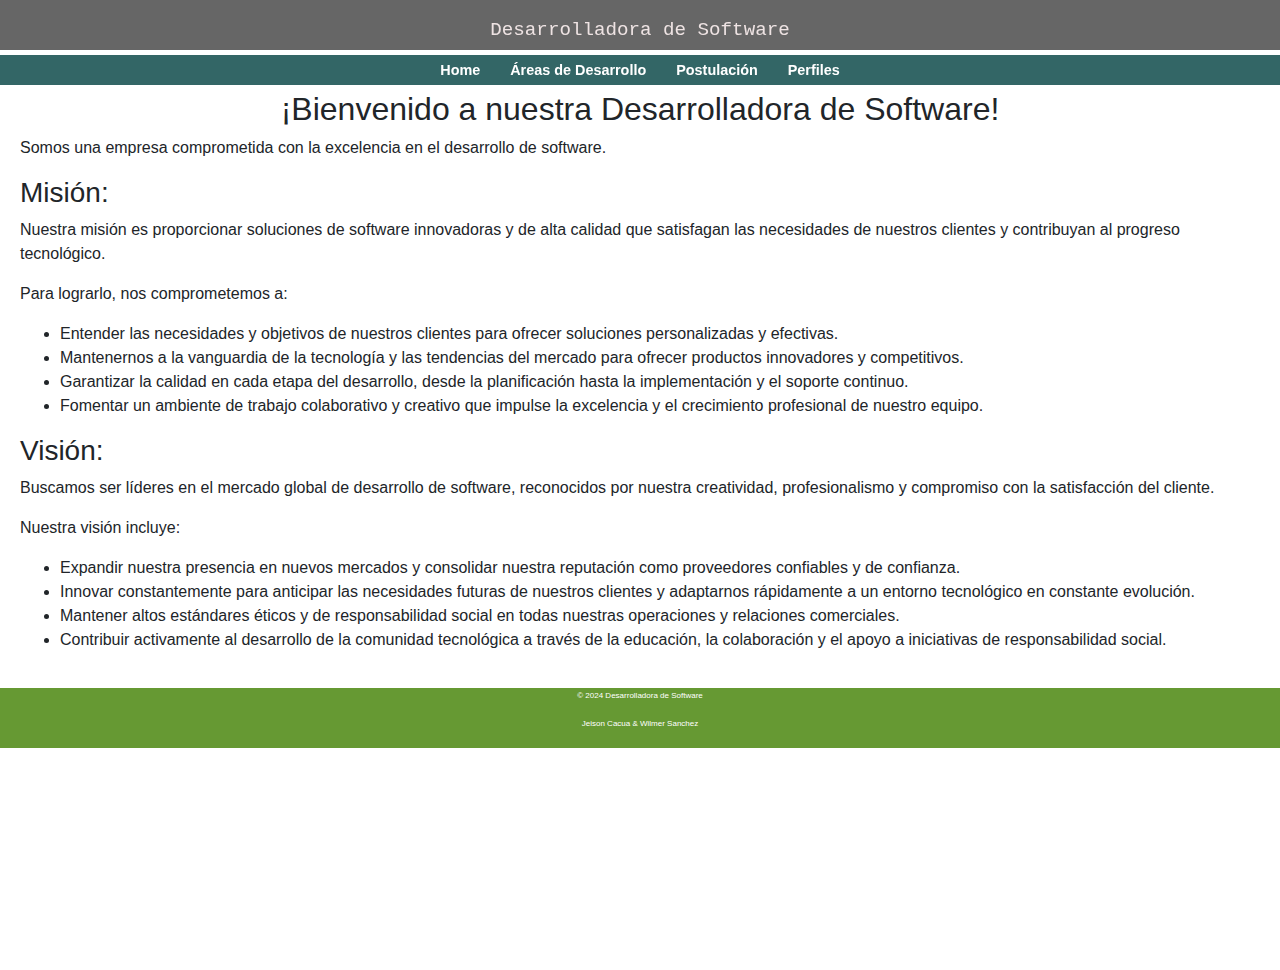
<file: index.html>
<!DOCTYPE html>
<html lang="es">
<head>
    <meta charset="UTF-8">
    <meta name="viewport" content="width=device-width, initial-scale=1.0">
    <title>Desarrolladora de Software</title>
    <link rel="stylesheet" href="./css/style.css">
    <link rel="stylesheet" href="https://cdn.jsdelivr.net/npm/bootstrap@4.4.1/dist/css/bootstrap.min.css" integrity="sha384-Vkoo8x4CGsO3+Hhxv8T/Q5PaXtkKtu6ug5TOeNV6gBiFeWPGFN9MuhOf23Q9Ifjh" crossorigin="anonymous">
</head>
<body>
    <header>
        <h1>Desarrolladora de Software</h1>
        <nav>
            <ul>
                <li><a href="index.html">Home</a></li>
                <li><a href="./contenido/development.html">Áreas de Desarrollo</a></li>
                <li><a href="./contenido/applicationC.html">Postulación</a></li>
                <li><a href="./contenido/perfiles.html">Perfiles</a></li>
            </ul>
        </nav>
    </header>
    <main>
        <section class="main-section">
            <style>
                h2 {
                    text-align: center;
                }
            </style> 
            <h2>¡Bienvenido a nuestra Desarrolladora de Software!</h2>
            <p>Somos una empresa comprometida con la excelencia en el desarrollo de software.</p>
            <div class="mission-vision">
                <h3>Misión:</h3>
                <p>Nuestra misión es proporcionar soluciones de software innovadoras y de alta calidad que satisfagan las necesidades de nuestros clientes y contribuyan al progreso tecnológico.</p>
                <p>Para lograrlo, nos comprometemos a:</p>
                <ul>
                    <li>Entender las necesidades y objetivos de nuestros clientes para ofrecer soluciones personalizadas y efectivas.</li>
                    <li>Mantenernos a la vanguardia de la tecnología y las tendencias del mercado para ofrecer productos innovadores y competitivos.</li>
                    <li>Garantizar la calidad en cada etapa del desarrollo, desde la planificación hasta la implementación y el soporte continuo.</li>
                    <li>Fomentar un ambiente de trabajo colaborativo y creativo que impulse la excelencia y el crecimiento profesional de nuestro equipo.</li>
                </ul>
                <h3>Visión:</h3>
                <p>Buscamos ser líderes en el mercado global de desarrollo de software, reconocidos por nuestra creatividad, profesionalismo y compromiso con la satisfacción del cliente.</p>
                <p>Nuestra visión incluye:</p>
                <ul>
                    <li>Expandir nuestra presencia en nuevos mercados y consolidar nuestra reputación como proveedores confiables y de confianza.</li>
                    <li>Innovar constantemente para anticipar las necesidades futuras de nuestros clientes y adaptarnos rápidamente a un entorno tecnológico en constante evolución.</li>
                    <li>Mantener altos estándares éticos y de responsabilidad social en todas nuestras operaciones y relaciones comerciales.</li>
                    <li>Contribuir activamente al desarrollo de la comunidad tecnológica a través de la educación, la colaboración y el apoyo a iniciativas de responsabilidad social.</li>
                </ul>
            </div>
        </section>
    </main>
    <footer>
        <p>&copy; 2024 Desarrolladora de Software</p>
        <p> Jeison Cacua & Wilmer Sanchez</p>
    </footer>
    <script src="./js/script.js"></script>
</body>
</html>
</file>
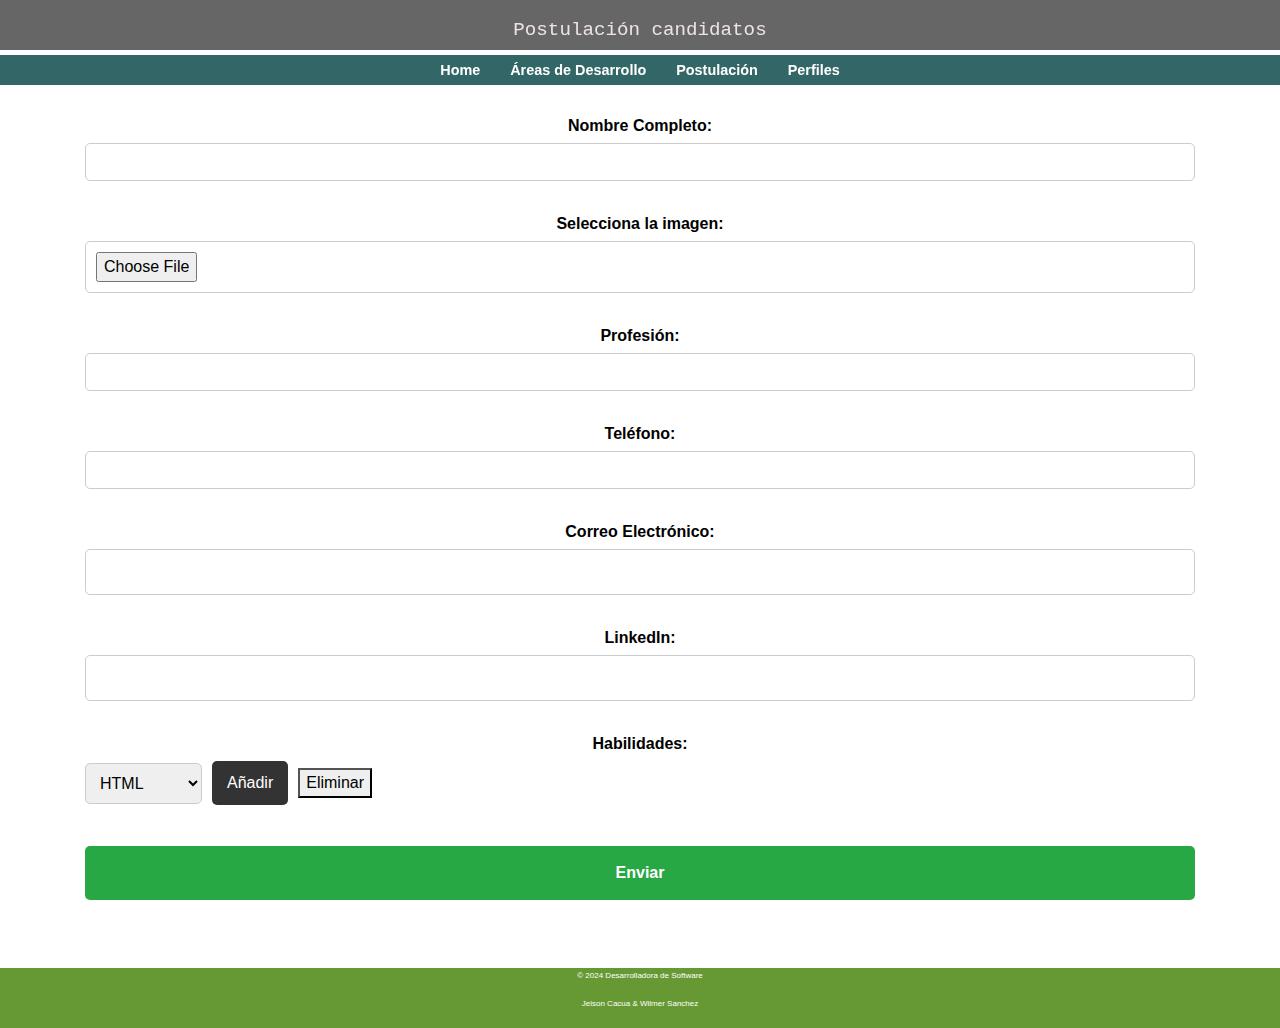
<file: contenido/application.html>
<!DOCTYPE html>
<html lang="es">
<head>
    <meta charset="UTF-8">
    <meta name="viewport" content="width=device-width, initial-scale=1.0">
    <title>Formulario de Postulación</title>
    <link rel="stylesheet" href="../css/style.css">
    <link href="https://stackpath.bootstrapcdn.com/bootstrap/4.5.2/css/bootstrap.min.css" rel="stylesheet">
</head>
<body>
    <header>
        <h1>Postulación candidatos</h1>
        <nav>
            <ul>
                <li><a href="../index.html">Home</a></li>
                <li><a href="development.html">Áreas de Desarrollo</a></li>
                <li><a href="applicationC.html">Postulación</a></li>
                <li><a href="perfiles.html">Perfiles</a></li>
            </ul>
        </nav>
    </header>

    <main class="container my-5">
        <section class="applicationC-section">
            <h2>Postulación</h2>
            <form id="form-form" class="form-container">
                <div class="form-group">
                    <label for="full-name">Nombre Completo:</label>
                    <input type="text" class="form-control" id="full-name" name="full-name" required>
                    <span class="invalid-feedback" id="name-error" style="display:none; color: black;">El nombre completo no debe contener números.</span>
                </div>
                
                <div class="form-group">
                    <label for="imagen">Selecciona la imagen:</label>
                    <input type="file" id="imagen" accept="image/*" required>
                </div>
                <div class="form-group">
                    <label for="profession">Profesión:</label>
                    <input type="text" class="form-control" id="profession" name="profession" required>
                    <span class="invalid-feedback" id="profession-error" style="display:none; color: black;">La profesión no debe contener números.</span>
                </div>

                <div class="form-group">
                    <label for="telefono">Teléfono:</label>
                    <input type="tel" class="form-control" id="telefono" name="telefono" required>
                    <div class="invalid-feedback" id="phone-error" style="display:none; color: black;">Por favor, introduce un número de teléfono válido.</div>
                </div>

                <div class="form-group">
                    <label for="email">Correo Electrónico:</label>
                    <input type="email" id="email" name="email" required>
                </div>

                <div class="form-group">
                    <label for="linkedin">LinkedIn:</label>
                    <input type="url" id="linkedin" name="linkedin" required>
                </div>

                <div class="form-group">
                    <label for="skills">Habilidades:</label>
                    <div id="skills-container">
                        <select id="skills" name="skills">
                            <option value="HTML">HTML</option>
                            <option value="CSS">CSS</option>
                            <option value="git">git</option>
                            <option value="JavaScript">JavaScript</option>
                            <option value="AJAX">AJAX</option>
                            <option value="React">React</option>
                        </select>
                        <button type="button" id="add-skill">Añadir</button>
                        <button type="button" id="remove-skill">Eliminar</button>
                    </div>
                    <div id="selected-skills" class="skills-display"></div>
                </div>

                <input type="hidden" id="skills-input" name="skills-input">

                <button type="submit" class="submit-button">Enviar</button>
            </form>
        </section>
    </main>

    <footer>
        <p>&copy; 2024 Desarrolladora de Software</p>
        <p>Jeison Cacua & Wilmer Sanchez</p>
    </footer>
    <script src="../js/script.js"></script>
    <script src="https://stackpath.bootstrapcdn.com/bootstrap/4.5.2/js/bootstrap.min.js"></script>
</body>
</html>
</file>
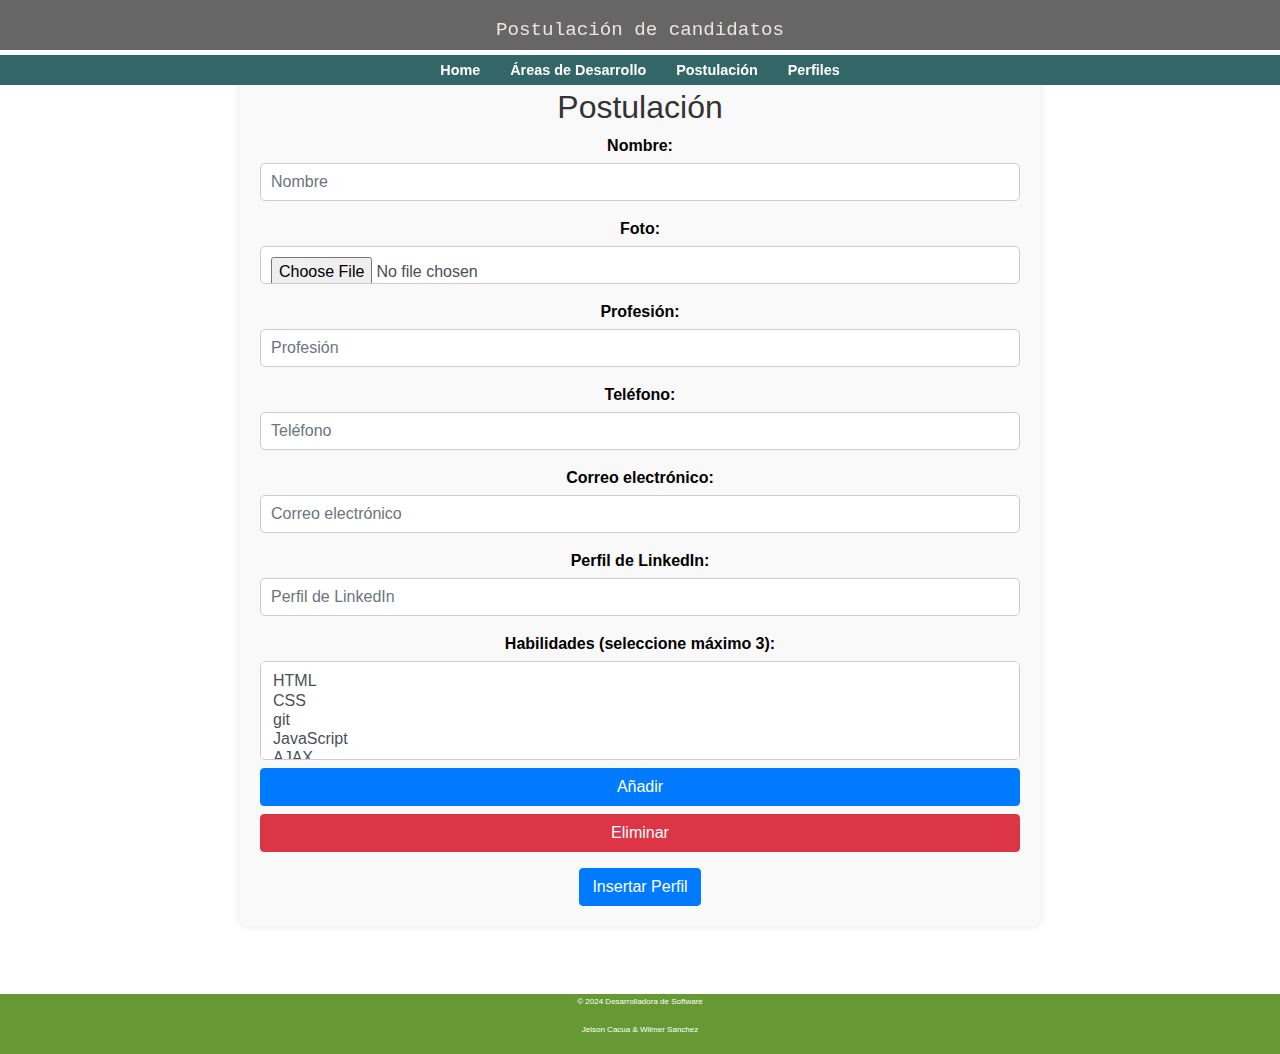
<file: contenido/applicationC.html>
<!DOCTYPE html>
<html lang="es">
<head>
    <meta charset="UTF-8">
    <meta name="viewport" content="width=device-width, initial-scale=1.0">
    <title>Formulario de Postulación</title>
    <link rel="stylesheet" href="../css/style.css">
    <link href="https://stackpath.bootstrapcdn.com/bootstrap/4.5.2/css/bootstrap.min.css" rel="stylesheet">
</head>
<body>
    <header>
        <h1>Postulación de candidatos</h1>
        <nav>
            <ul>
                <li><a href="../index.html">Home</a></li>
                <li><a href="development.html">Áreas de Desarrollo</a></li>
                <li><a href="applicationC.html">Postulación</a></li>
                <li><a href="perfiles.html">Perfiles</a></li>
            </ul>
        </nav>
    </header>
    
    <main class="container my-5">
        <section class="application-section">
            <h2>Postulación</h2>
            <form id="formularioPerfil">
                <div class="form-group">
                    <label for="nombre">Nombre:</label>
                    <input type="text" class="form-control" id="nombre" placeholder="Nombre" pattern="[a-zA-Z\s]+" required>
                    <div class="invalid-feedback" id="name-error">El nombre solo puede contener letras y espacios.</div>
                </div>
                <div class="form-group">
                    <label for="foto">Foto:</label>
                    <input type="file" class="form-control" id="foto" name="foto">
                </div>
                <div class="form-group">
                    <label for="profesion">Profesión:</label>
                    <input type="text" class="form-control" id="profesion" placeholder="Profesión" pattern="[a-zA-Z\s]+" required>
                    <div class="invalid-feedback" id="profession-error">La profesión solo puede contener letras y espacios.</div>
                </div>
                <div class="form-group">
                    <label for="telefono">Teléfono:</label>
                    <input type="tel" class="form-control" id="telefono" placeholder="Teléfono" pattern="[0-9]+" required>
                    <div class="invalid-feedback" id="phone-error">El teléfono debe contener solo números.</div>
                </div>
                <div class="form-group">
                    <label for="correo">Correo electrónico:</label>
                    <input type="email" class="form-control" id="correo" placeholder="Correo electrónico" required>
                </div>
                <div class="form-group">
                    <label for="linkedin">Perfil de LinkedIn:</label>
                    <input type="text" class="form-control" id="linkedin" placeholder="Perfil de LinkedIn">
                </div>
                <div class="form-group">
                    <label for="habilidades">Habilidades (seleccione máximo 3):</label>
                    <select id="habilidades" class="form-control" multiple required>
                        <option value="HTML">HTML</option>
                        <option value="CSS">CSS</option>
                        <option value="git">git</option>
                        <option value="JavaScript">JavaScript</option>
                        <option value="AJAX">AJAX</option>
                        <option value="React">React</option>
                    </select>
                    <button type="button" class="btn btn-primary mt-2" id="btnAddHabilidad">Añadir</button>
                    <button type="button" class="btn btn-danger mt-2" id="btnRemoveHabilidad">Eliminar</button>
                </div>
                <div id="listaHabilidades"></div>
                <button type="submit" class="btn btn-primary" id="btnInsertarPerfil">Insertar Perfil</button>
            </form>
        </section>
    </main>

    <footer>
        <p>&copy; 2024 Desarrolladora de Software</p>
        <p>Jeison Cacua & Wilmer Sanchez</p>
    </footer>

    <script src="../js/registrarPerfil.js"></script>
    <script src="../js/imprimirTarjeta.js"></script>
    <script src="../js/validar3hab.js"></script>
    
    <script src="https://stackpath.bootstrapcdn.com/bootstrap/4.5.2/js/bootstrap.min.js"></script>
</body>
</html>
</file>
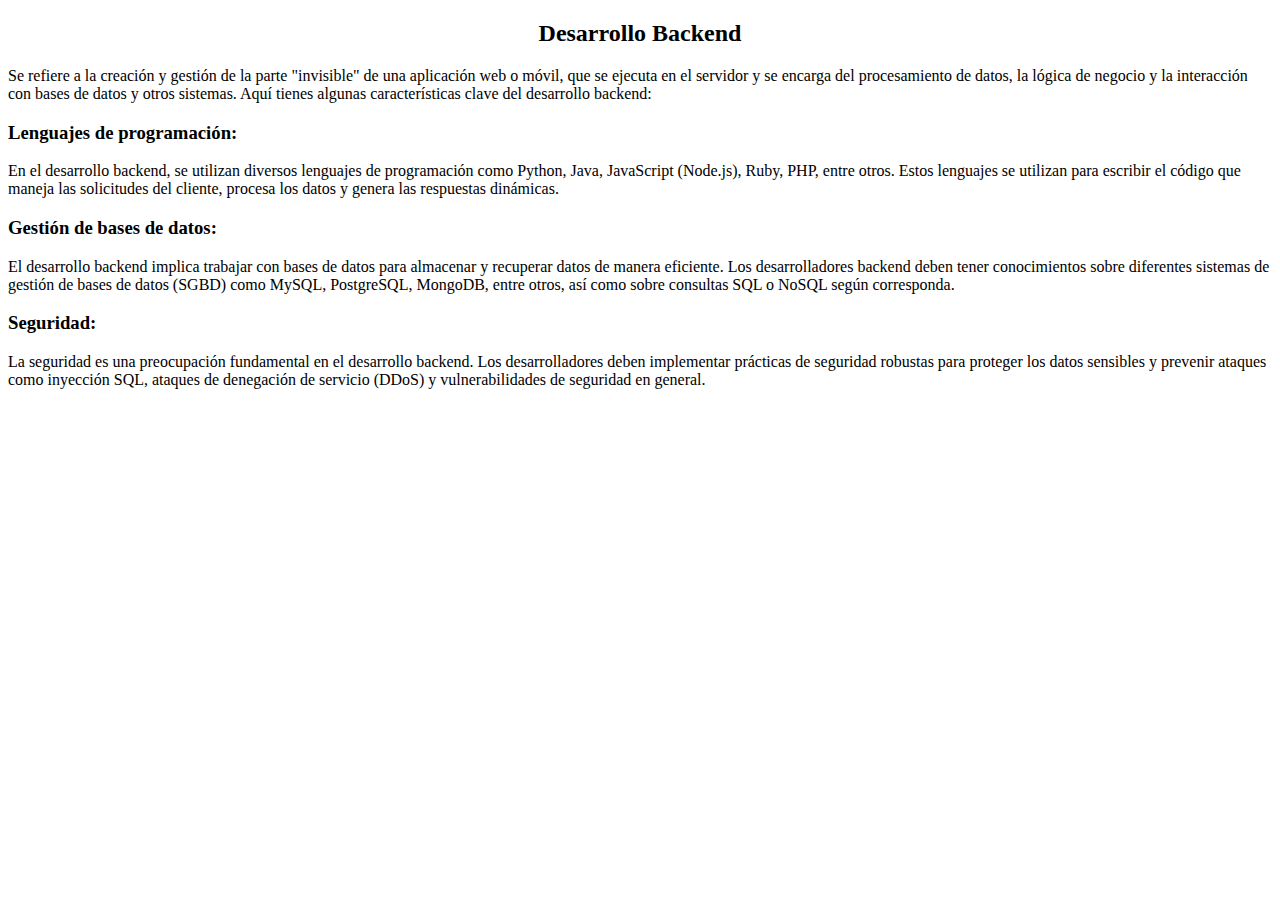
<file: contenido/backend.html>
<!DOCTYPE html>
<html lang="es">
<head>
    <meta charset="UTF-8">
    <meta name="viewport" content="width=device-width, initial-scale=1.0">
    <style>
        h2 {
            text-align: center;
        }
    </style>
</head>
<body>
    <h2>Desarrollo Backend</h2>
    <p>Se refiere a la creación y gestión de la parte "invisible" de una aplicación web o móvil, que se ejecuta en el servidor y se encarga del procesamiento de datos, la lógica de negocio y la interacción con bases de datos y otros sistemas. Aquí tienes algunas características clave del desarrollo backend:</p>
    <h3>Lenguajes de programación:</h3>
    <p>En el desarrollo backend, se utilizan diversos lenguajes de programación como Python, Java, JavaScript (Node.js), Ruby, PHP, entre otros. Estos lenguajes se utilizan para escribir el código que maneja las solicitudes del cliente, procesa los datos y genera las respuestas dinámicas.</p>
    <h3>Gestión de bases de datos:</h3>
    <p>El desarrollo backend implica trabajar con bases de datos para almacenar y recuperar datos de manera eficiente. Los desarrolladores backend deben tener conocimientos sobre diferentes sistemas de gestión de bases de datos (SGBD) como MySQL, PostgreSQL, MongoDB, entre otros, así como sobre consultas SQL o NoSQL según corresponda.</p>
    <h3>Seguridad:</h3>
    <p>La seguridad es una preocupación fundamental en el desarrollo backend. Los desarrolladores deben implementar prácticas de seguridad robustas para proteger los datos sensibles y prevenir ataques como inyección SQL, ataques de denegación de servicio (DDoS) y vulnerabilidades de seguridad en general.</p>
</body>
<script src="../js/script.js"></script>
</html>
</file>
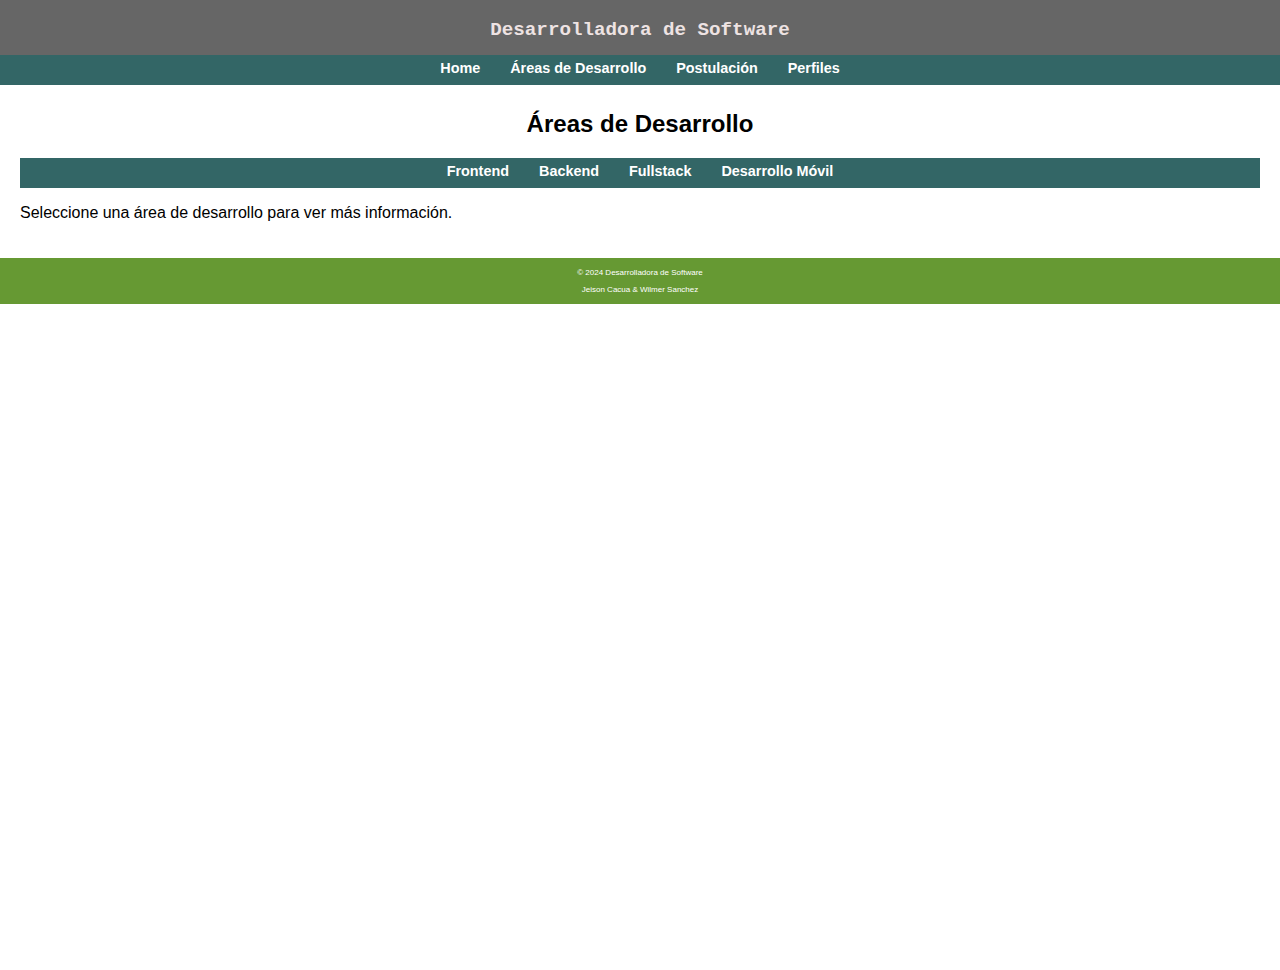
<file: contenido/development.html>
<!DOCTYPE html>
<html lang="es">
<head>
    <meta charset="UTF-8">
    <meta name="viewport" content="width=device-width, initial-scale=1.0">
    <title>Áreas de Desarrollo</title>
    <link rel="stylesheet" href="../css/style.css">
</head>
<body>
    <header>
        <h1>Desarrolladora de Software</h1>
        <nav>
            <ul>
                <li><a href="../index.html">Home</a></li>
                <li><a href="development.html">Áreas de Desarrollo</a></li>
                <li><a href="applicationC.html">Postulación</a></li>
                <li><a href="perfiles.html">Perfiles</a></li>
            </ul>
        </nav>
    </header>
    <main>
        <section id="development-area">
            <style>
                h2 {
                    text-align: center;
                }
            </style>
            <h2>Áreas de Desarrollo</h2>
            <nav>
                <ul>
                    <li><a href="#" data-page="frontend.html">Frontend</a></li>
                    <li><a href="#" data-page="backend.html">Backend</a></li>
                    <li><a href="#" data-page="fullstack.html">Fullstack</a></li>
                    <li><a href="#" data-page="mobil.html">Desarrollo Móvil</a></li>
                </ul>
            </nav>
            <div id="content-area">
                <p>Seleccione una área de desarrollo para ver más información.</p>
            </div>
        </section>
    </main>
    <footer>
        <p>&copy; 2024 Desarrolladora de Software</p>
        <p>Jeison Cacua & Wilmer Sanchez</p>
    </footer>
    <script src="../js/script.js"></script>
</body>
</html>
</file>
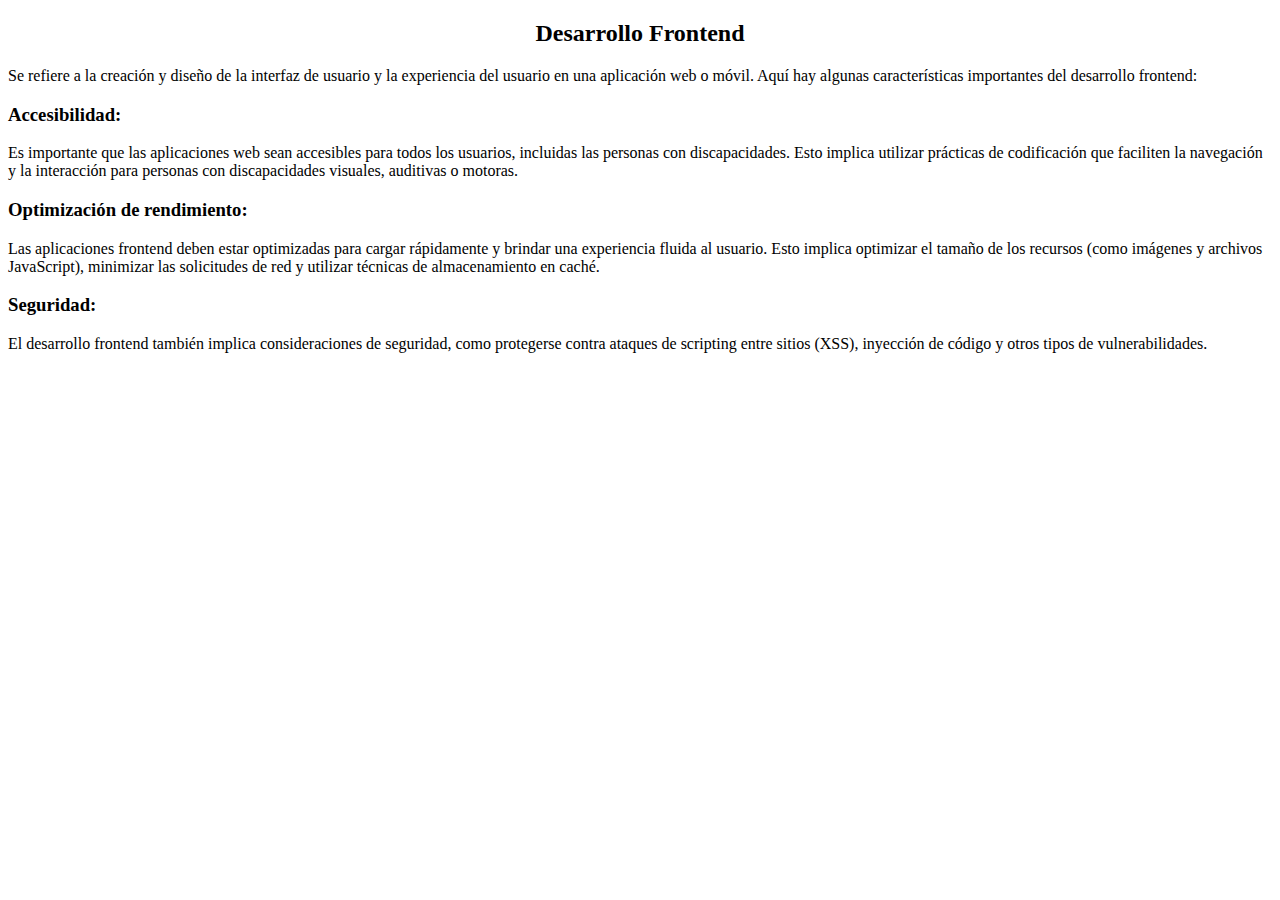
<file: contenido/frontend.html>
<!DOCTYPE html>
<html lang="es">
<head>
    <meta charset="UTF-8">
    <meta name="viewport" content="width=device-width, initial-scale=1.0">
    <style>
        h2 {
            text-align: center;
        }
    </style>
</head>
<body>
    <h2>Desarrollo Frontend</h2>
    <p>Se refiere a la creación y diseño de la interfaz de usuario y la experiencia del usuario en una aplicación web o móvil. Aquí hay algunas características importantes del desarrollo frontend:</p>
    <h3>Accesibilidad:</h3>
    <p>Es importante que las aplicaciones web sean accesibles para todos los usuarios, incluidas las personas con discapacidades. Esto implica utilizar prácticas de codificación que faciliten la navegación y la interacción para personas con discapacidades visuales, auditivas o motoras.</p>
    <h3>Optimización de rendimiento:</h3>
    <p>Las aplicaciones frontend deben estar optimizadas para cargar rápidamente y brindar una experiencia fluida al usuario. Esto implica optimizar el tamaño de los recursos (como imágenes y archivos JavaScript), minimizar las solicitudes de red y utilizar técnicas de almacenamiento en caché.</p>
    <h3>Seguridad:</h3>
    <p>El desarrollo frontend también implica consideraciones de seguridad, como protegerse contra ataques de scripting entre sitios (XSS), inyección de código y otros tipos de vulnerabilidades.</p>
</body>
<script src="../js/script.js"></script>
</html>
</file>
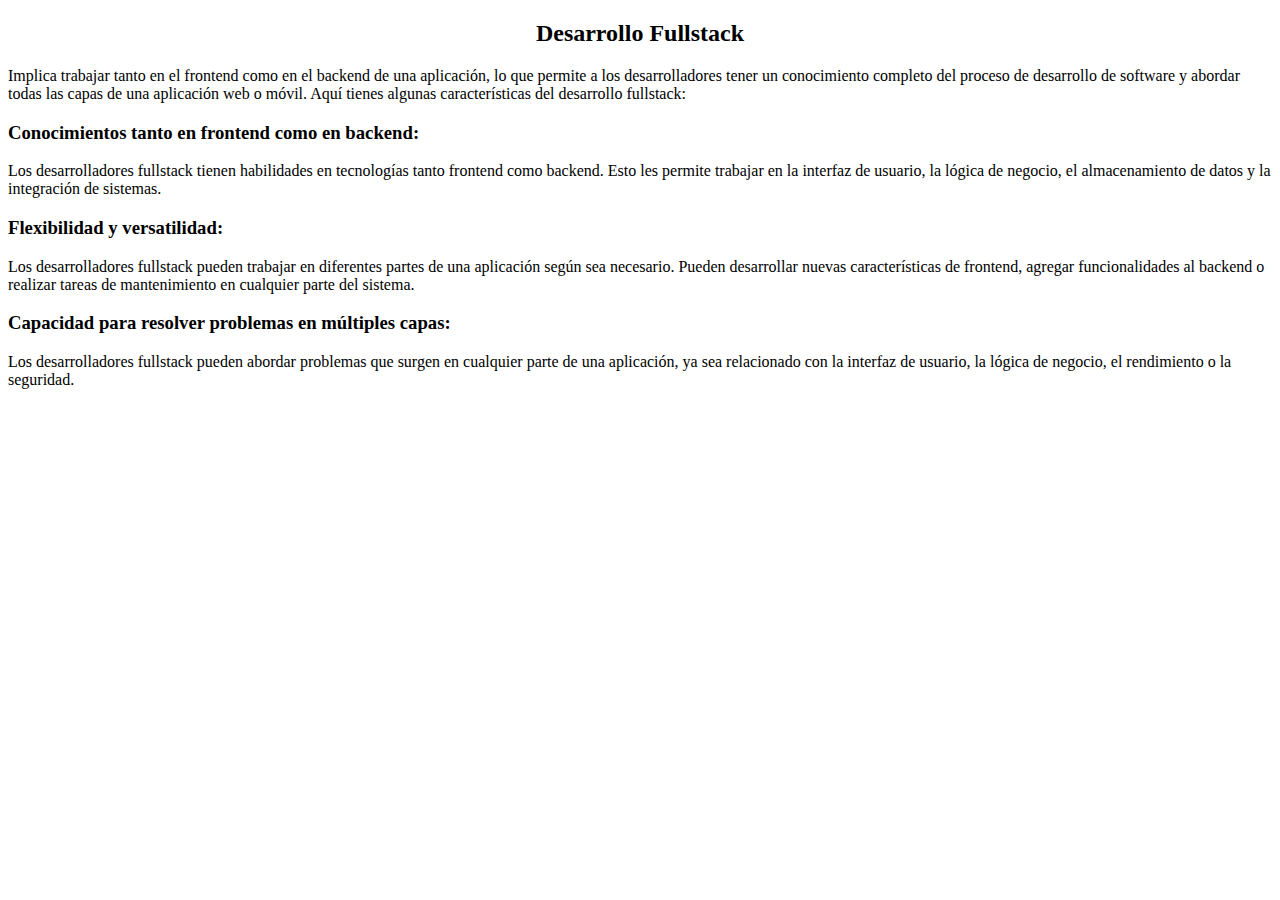
<file: contenido/fullstack.html>
<!DOCTYPE html>
<html lang="es">
<head>
    <meta charset="UTF-8">
    <meta name="viewport" content="width=device-width, initial-scale=1.0">
    <style>
        h2 {
            text-align: center;
        }
    </style>
</head>
<body>
    <h2>Desarrollo Fullstack</h2>
    <p>Implica trabajar tanto en el frontend como en el backend de una aplicación, lo que permite a los desarrolladores tener un conocimiento completo del proceso de desarrollo de software y abordar todas las capas de una aplicación web o móvil. Aquí tienes algunas características del desarrollo fullstack:</p>
    <h3>Conocimientos tanto en frontend como en backend:</h3>
    <p>Los desarrolladores fullstack tienen habilidades en tecnologías tanto frontend como backend. Esto les permite trabajar en la interfaz de usuario, la lógica de negocio, el almacenamiento de datos y la integración de sistemas.</p>
    <h3>Flexibilidad y versatilidad:</h3>
    <p>Los desarrolladores fullstack pueden trabajar en diferentes partes de una aplicación según sea necesario. Pueden desarrollar nuevas características de frontend, agregar funcionalidades al backend o realizar tareas de mantenimiento en cualquier parte del sistema.</p>
    <h3>Capacidad para resolver problemas en múltiples capas:</h3>
    <p>Los desarrolladores fullstack pueden abordar problemas que surgen en cualquier parte de una aplicación, ya sea relacionado con la interfaz de usuario, la lógica de negocio, el rendimiento o la seguridad.</p>
</body>
<script src="../js/script.js"></script>
</html>
</file>
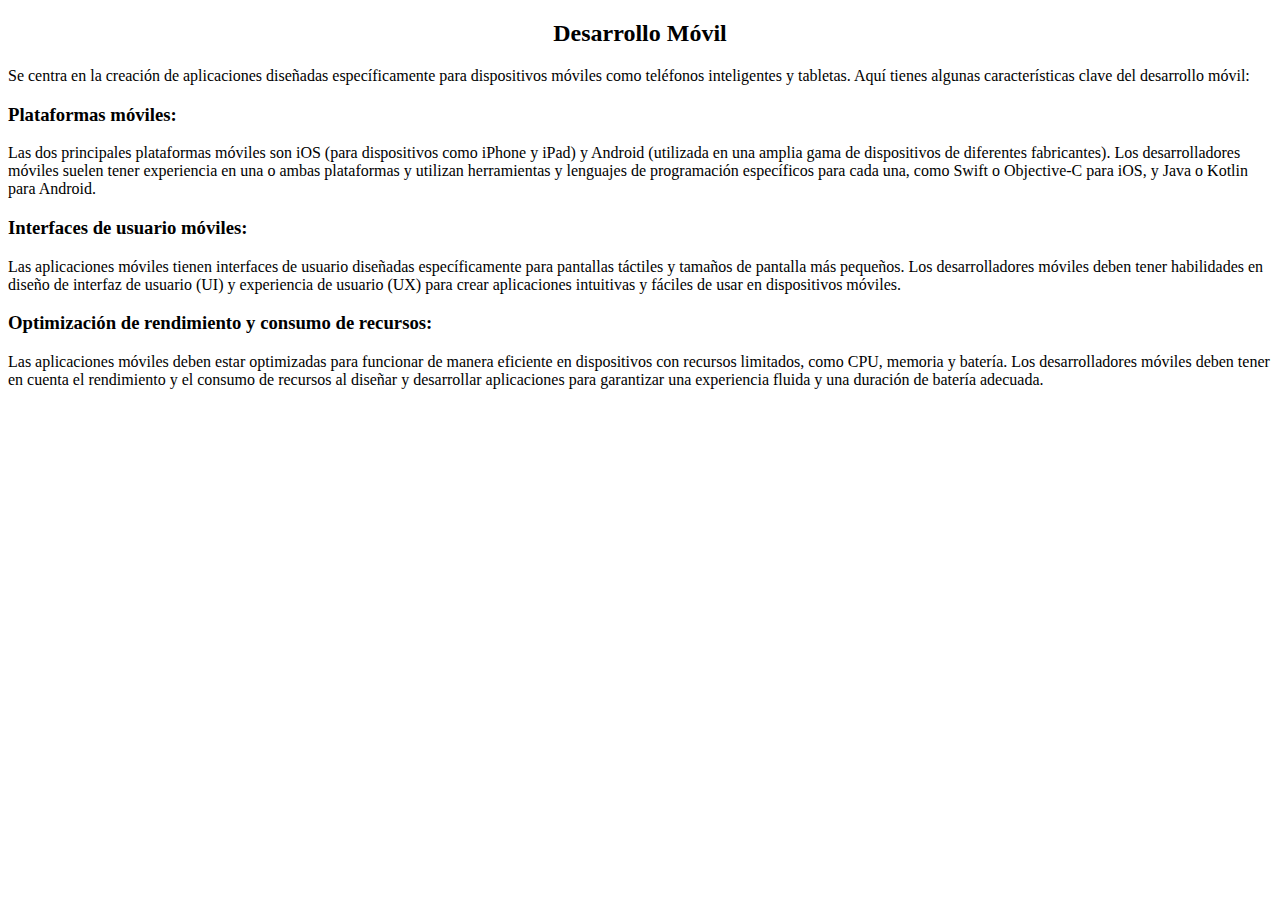
<file: contenido/mobil.html>
<!DOCTYPE html>
<html lang="es">
<head>
    <meta charset="UTF-8">

    <style>
        h2 {
            text-align: center;
        }
    </style>
</head>
<body>
    <h2>Desarrollo Móvil</h2>
    <p>Se centra en la creación de aplicaciones diseñadas específicamente para dispositivos móviles como teléfonos inteligentes y tabletas. Aquí tienes algunas características clave del desarrollo móvil:</p>
    <h3>Plataformas móviles:</h3>
    <p>Las dos principales plataformas móviles son iOS (para dispositivos como iPhone y iPad) y Android (utilizada en una amplia gama de dispositivos de diferentes fabricantes). Los desarrolladores móviles suelen tener experiencia en una o ambas plataformas y utilizan herramientas y lenguajes de programación específicos para cada una, como Swift o Objective-C para iOS, y Java o Kotlin para Android.</p>
    <h3>Interfaces de usuario móviles:</h3>
    <p>Las aplicaciones móviles tienen interfaces de usuario diseñadas específicamente para pantallas táctiles y tamaños de pantalla más pequeños. Los desarrolladores móviles deben tener habilidades en diseño de interfaz de usuario (UI) y experiencia de usuario (UX) para crear aplicaciones intuitivas y fáciles de usar en dispositivos móviles.</p>
    <h3>Optimización de rendimiento y consumo de recursos: </h3>
    <p> Las aplicaciones móviles deben estar optimizadas para funcionar de manera eficiente en dispositivos con recursos limitados, como CPU, memoria y batería. Los desarrolladores móviles deben tener en cuenta el rendimiento y el consumo de recursos al diseñar y desarrollar aplicaciones para garantizar una experiencia fluida y una duración de batería adecuada.</p>
</body>
<script src="../js/script.js"></script>
</html>
</file>
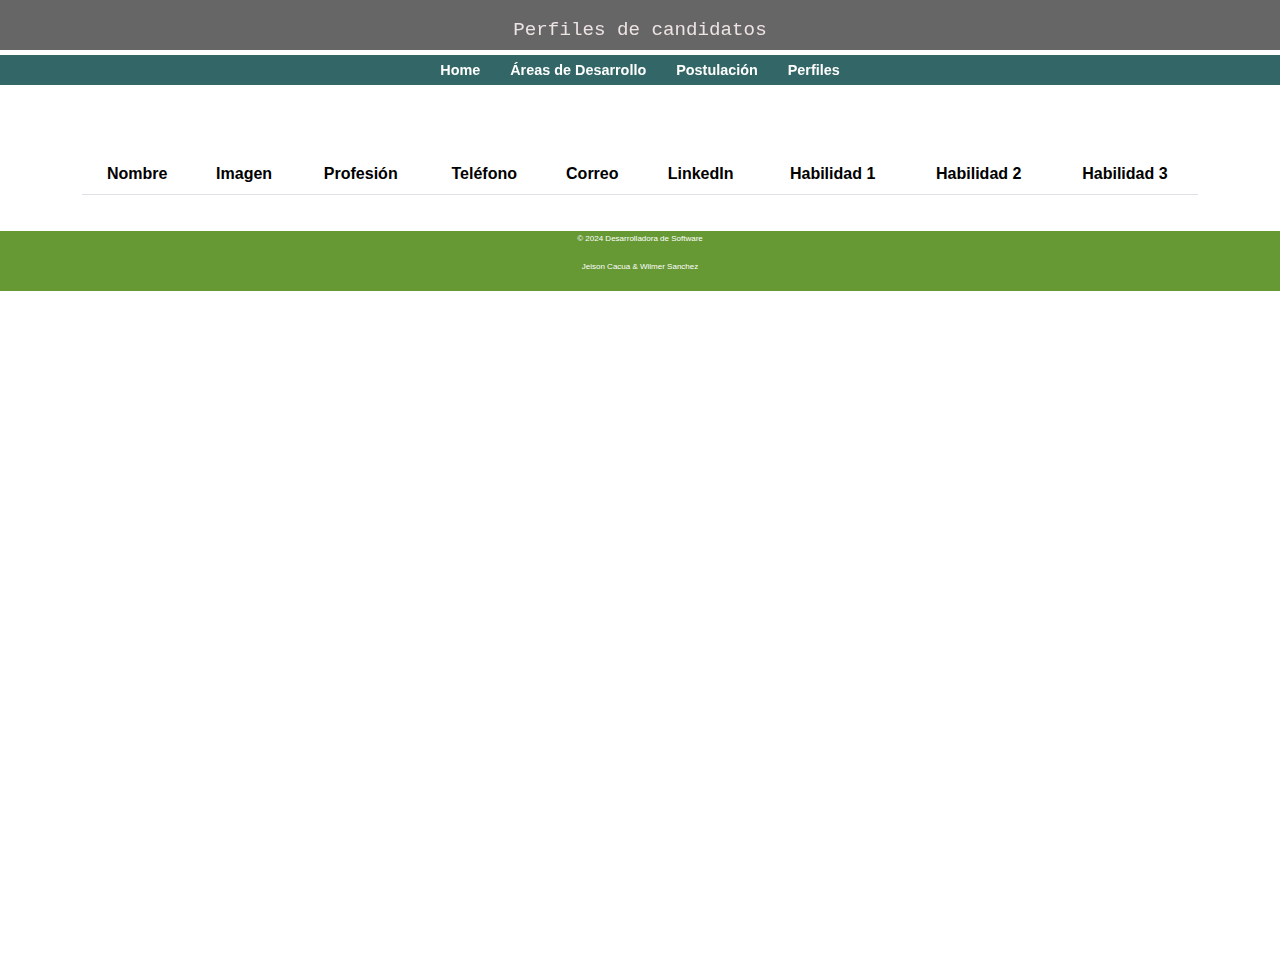
<file: contenido/perfiles.html>
<!DOCTYPE html>
<html lang="es">
<head>
    <meta charset="UTF-8">
    <meta name="viewport" content="width=device-width, initial-scale=1.0">
    <title>Consulta API desde EJS</title>
    <link href="https://cdn.jsdelivr.net/npm/bootstrap@5.0.2/dist/css/bootstrap.min.css" rel="stylesheet">
    <link rel="stylesheet" href="../css/style.css">

</head>
<body>
    <header>
        <h1>Perfiles de candidatos</h1>
        <nav>
            <ul>
                <li><a href="../index.html">Home</a></li>
                <li><a href="development.html">Áreas de Desarrollo</a></li>
                <li><a href="applicationC.html">Postulación</a></li>
                <li><a href="perfiles.html">Perfiles</a></li>
            </ul>
        </nav>
    </header>
    <main>
        <div class="container">
            <h1>Resultados de la API:</h1>
            <table id="results-table" class="table table-hover mt-3">
                <thead>
                    <tr>
                        <th scope="col">Nombre</th>
                        <th scope="col">Imagen</th>
                        <th scope="col">Profesión</th>
                        <th scope="col">Teléfono</th>
                        <th scope="col">Correo</th>
                        <th scope="col">LinkedIn</th>
                        <th scope="col">Habilidad 1</th>
                        <th scope="col">Habilidad 2</th>
                        <th scope="col">Habilidad 3</th>
                    </tr>
                </thead>
                <tbody id="results-body"></tbody>
            </table>
        </div>
    </main>
    <footer>
        <p>&copy; 2024 Desarrolladora de Software</p>
        <p> Jeison Cacua & Wilmer Sanchez</p>
    </footer>
    <script src="https://code.jquery.com/jquery-3.6.0.min.js"></script>
    <script src="https://cdn.jsdelivr.net/npm/bootstrap@5.0.2/dist/js/bootstrap.bundle.min.js" integrity="sha384-MrcW6ZMFYlzcLA8Nl+NtUVF0sA7MsXsP1UyJoMp4YLEuNSfAP+JcXn/tWtIaxVXM" crossorigin="anonymous"></script>
    <script src="../js/obtenerPerfiles.js"">
    </script>
</body>
</html>
</file>
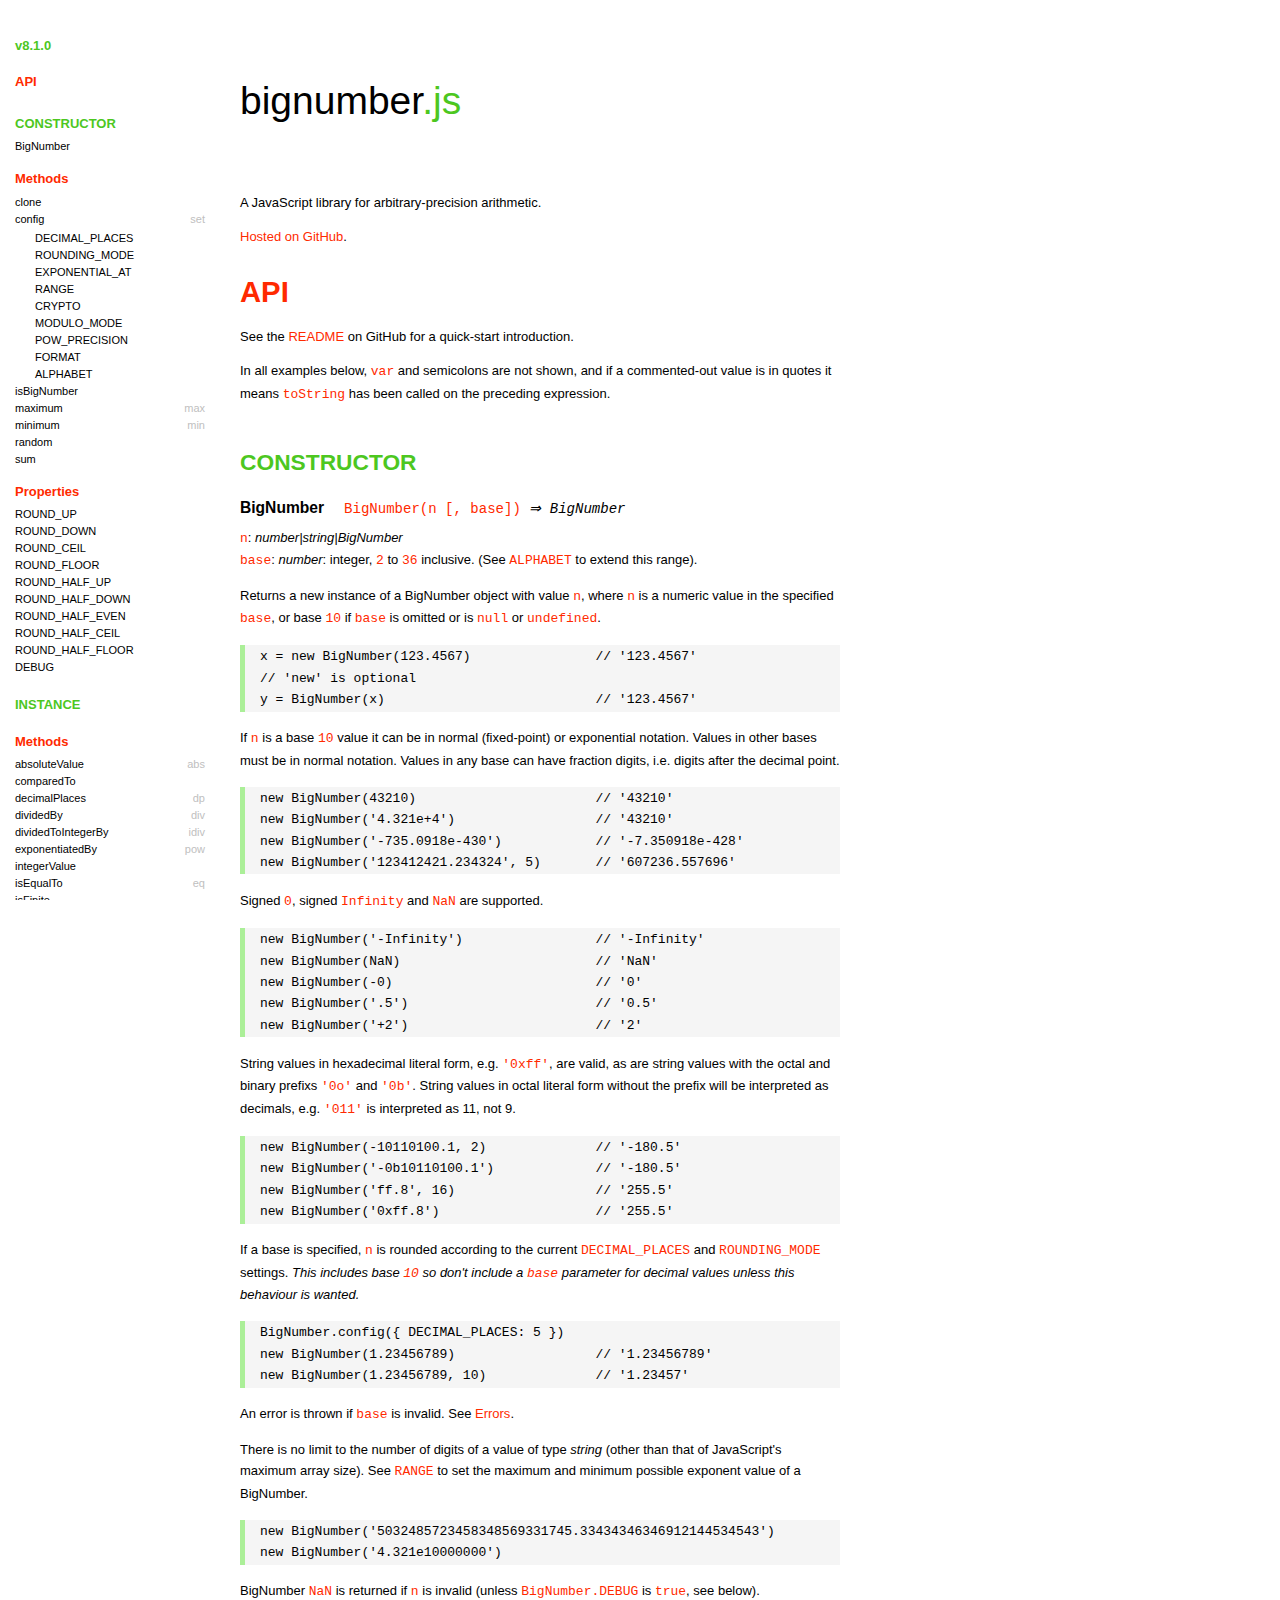
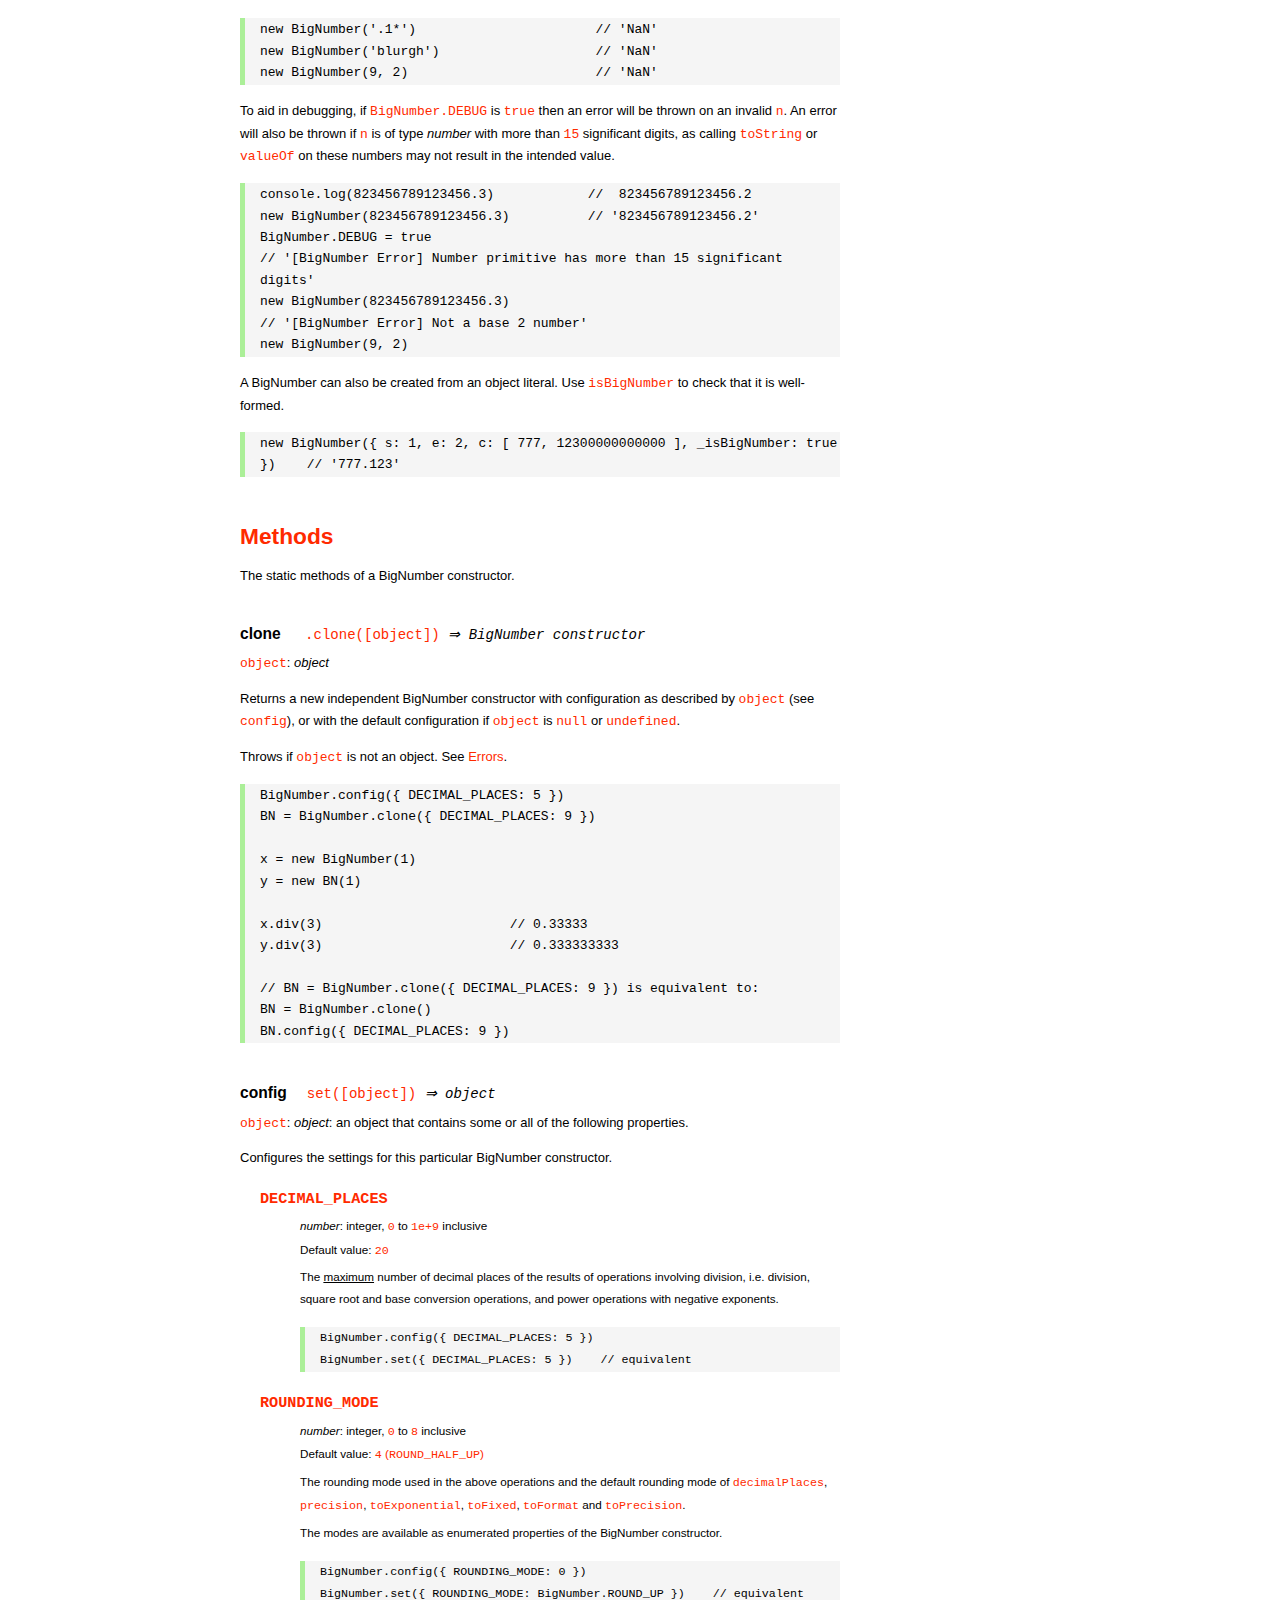
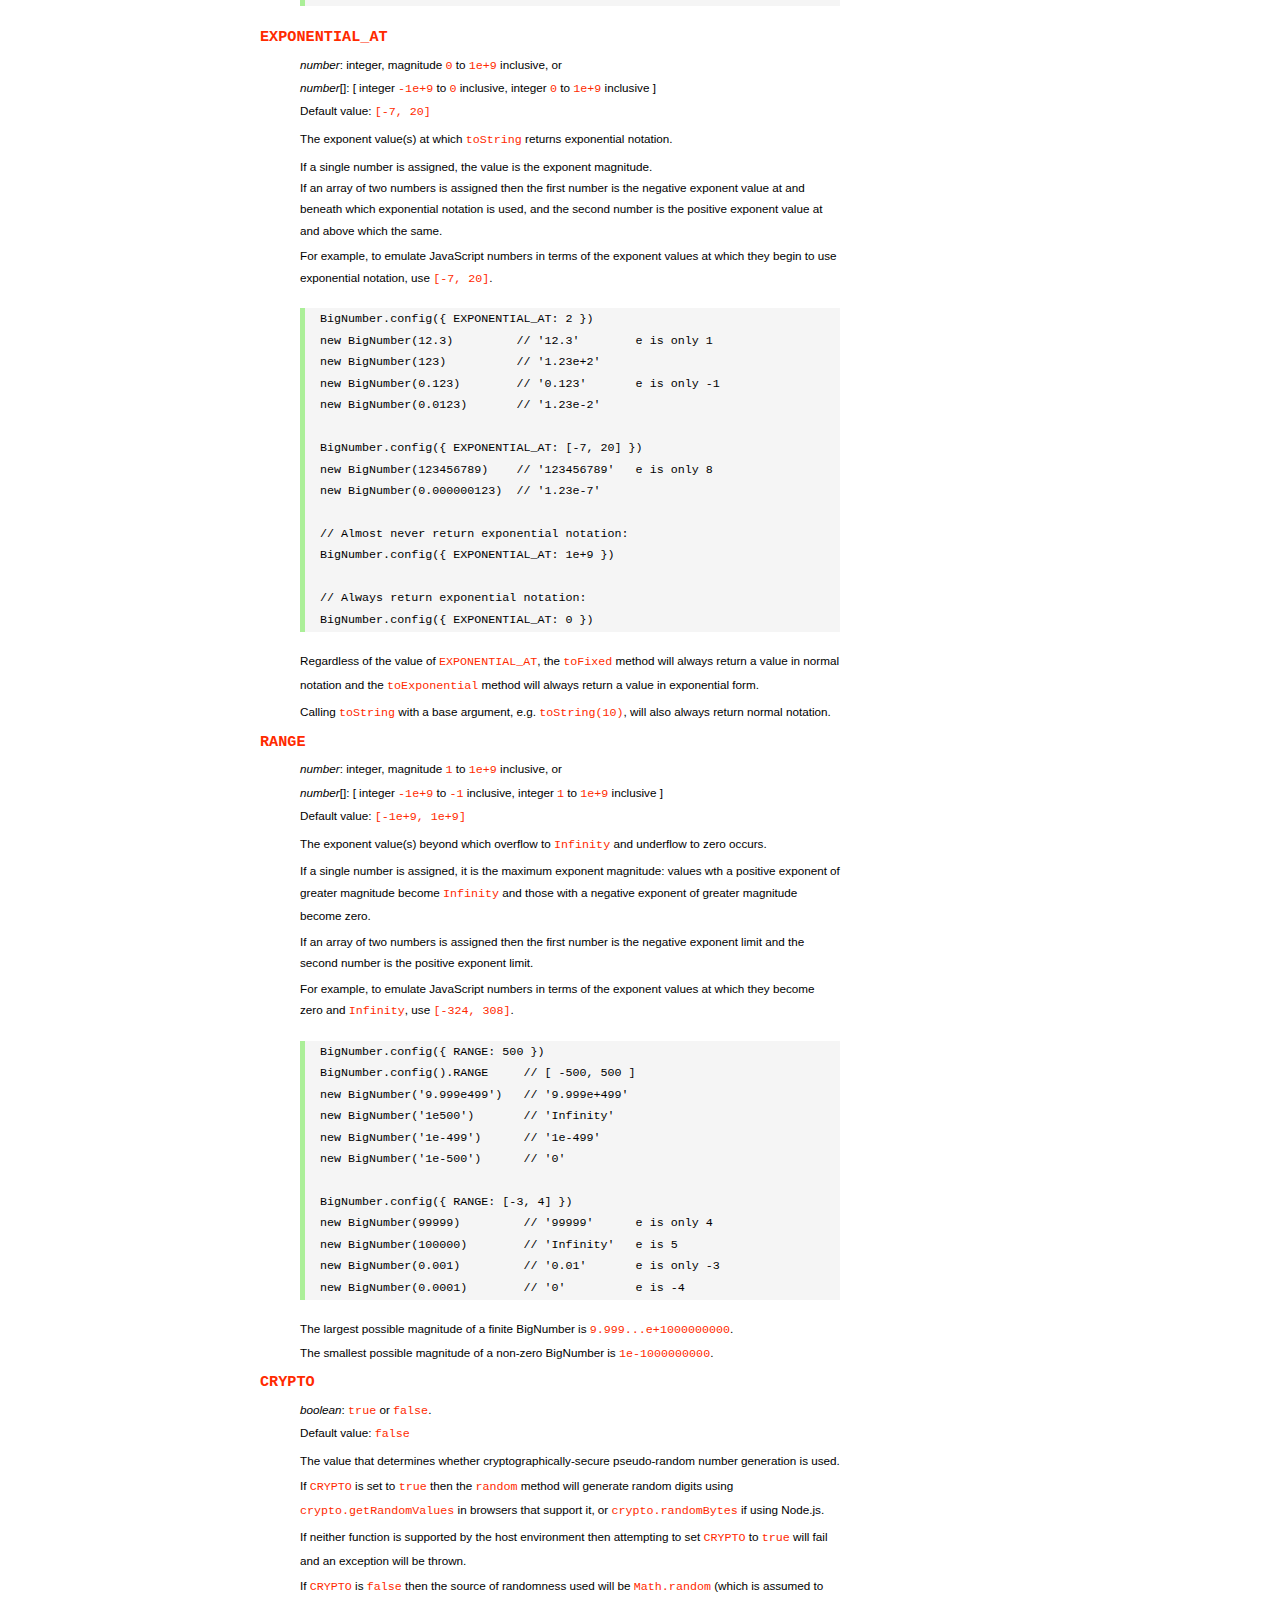
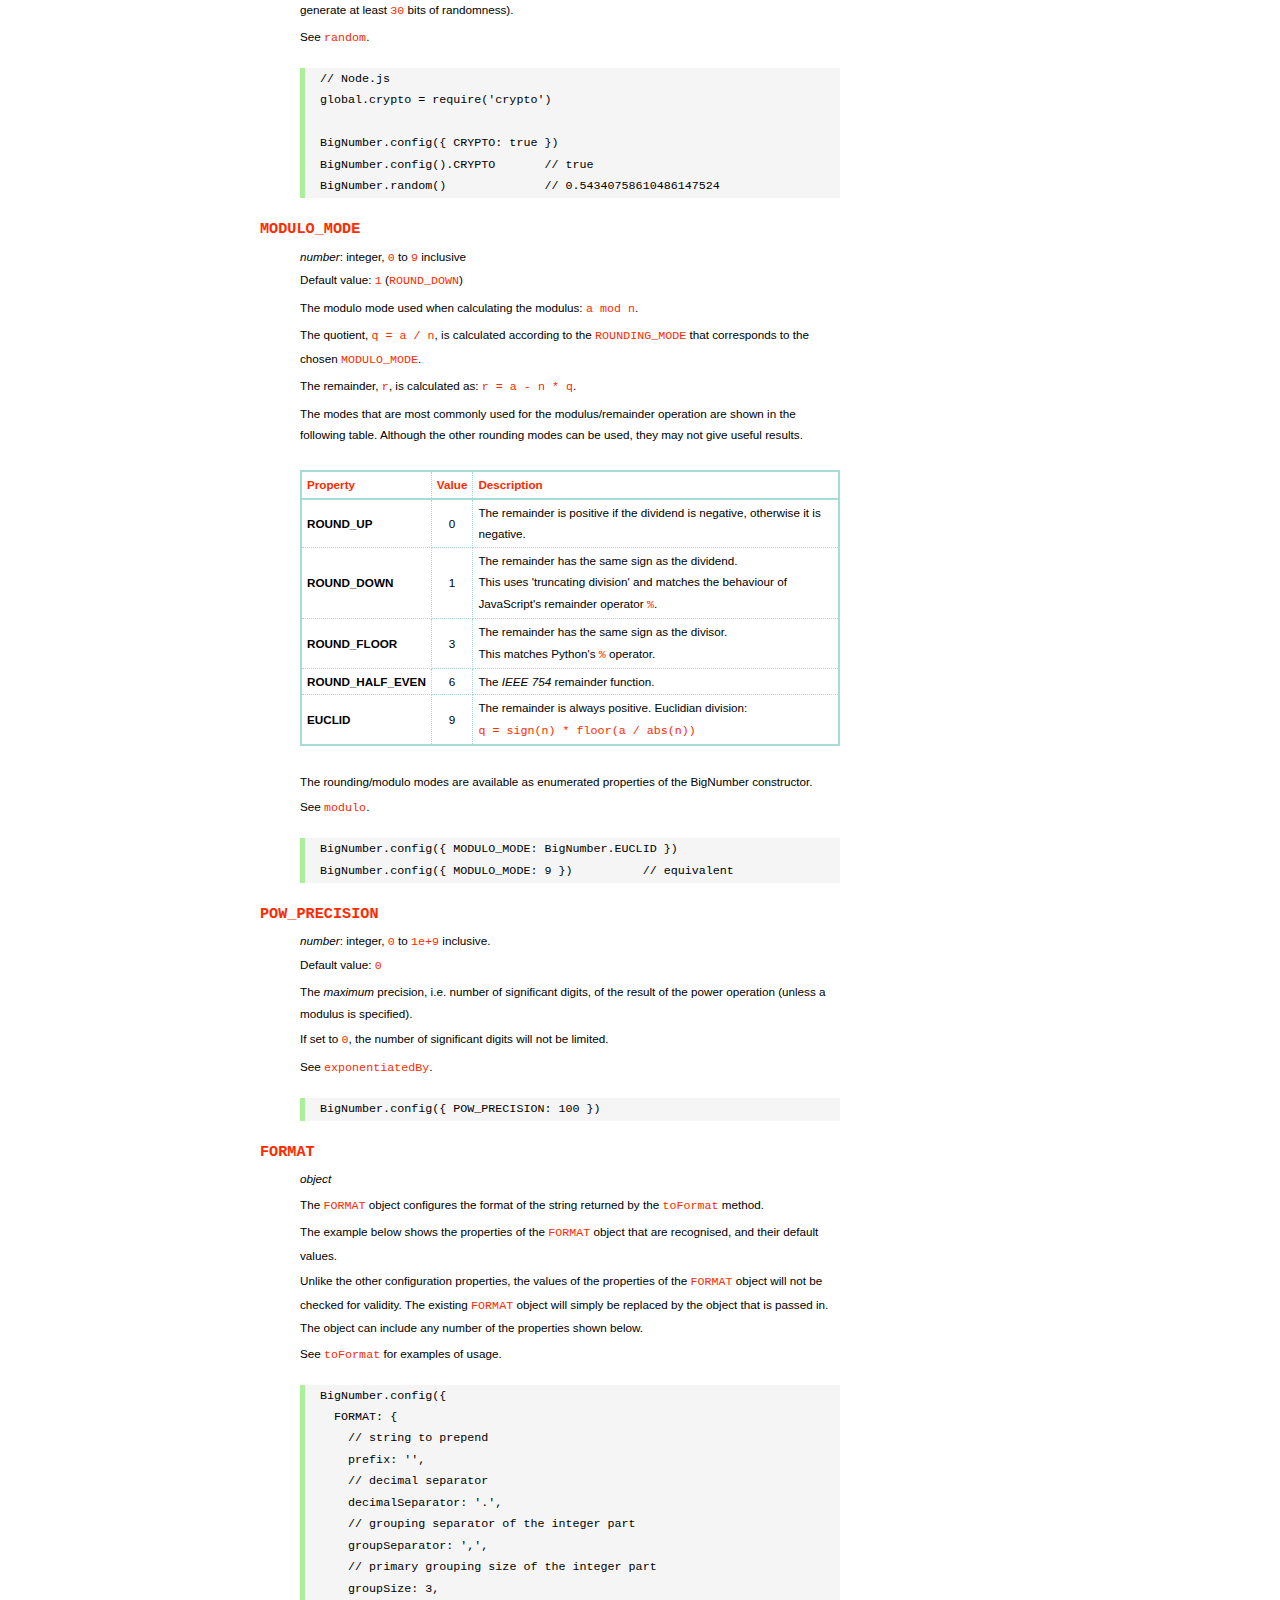
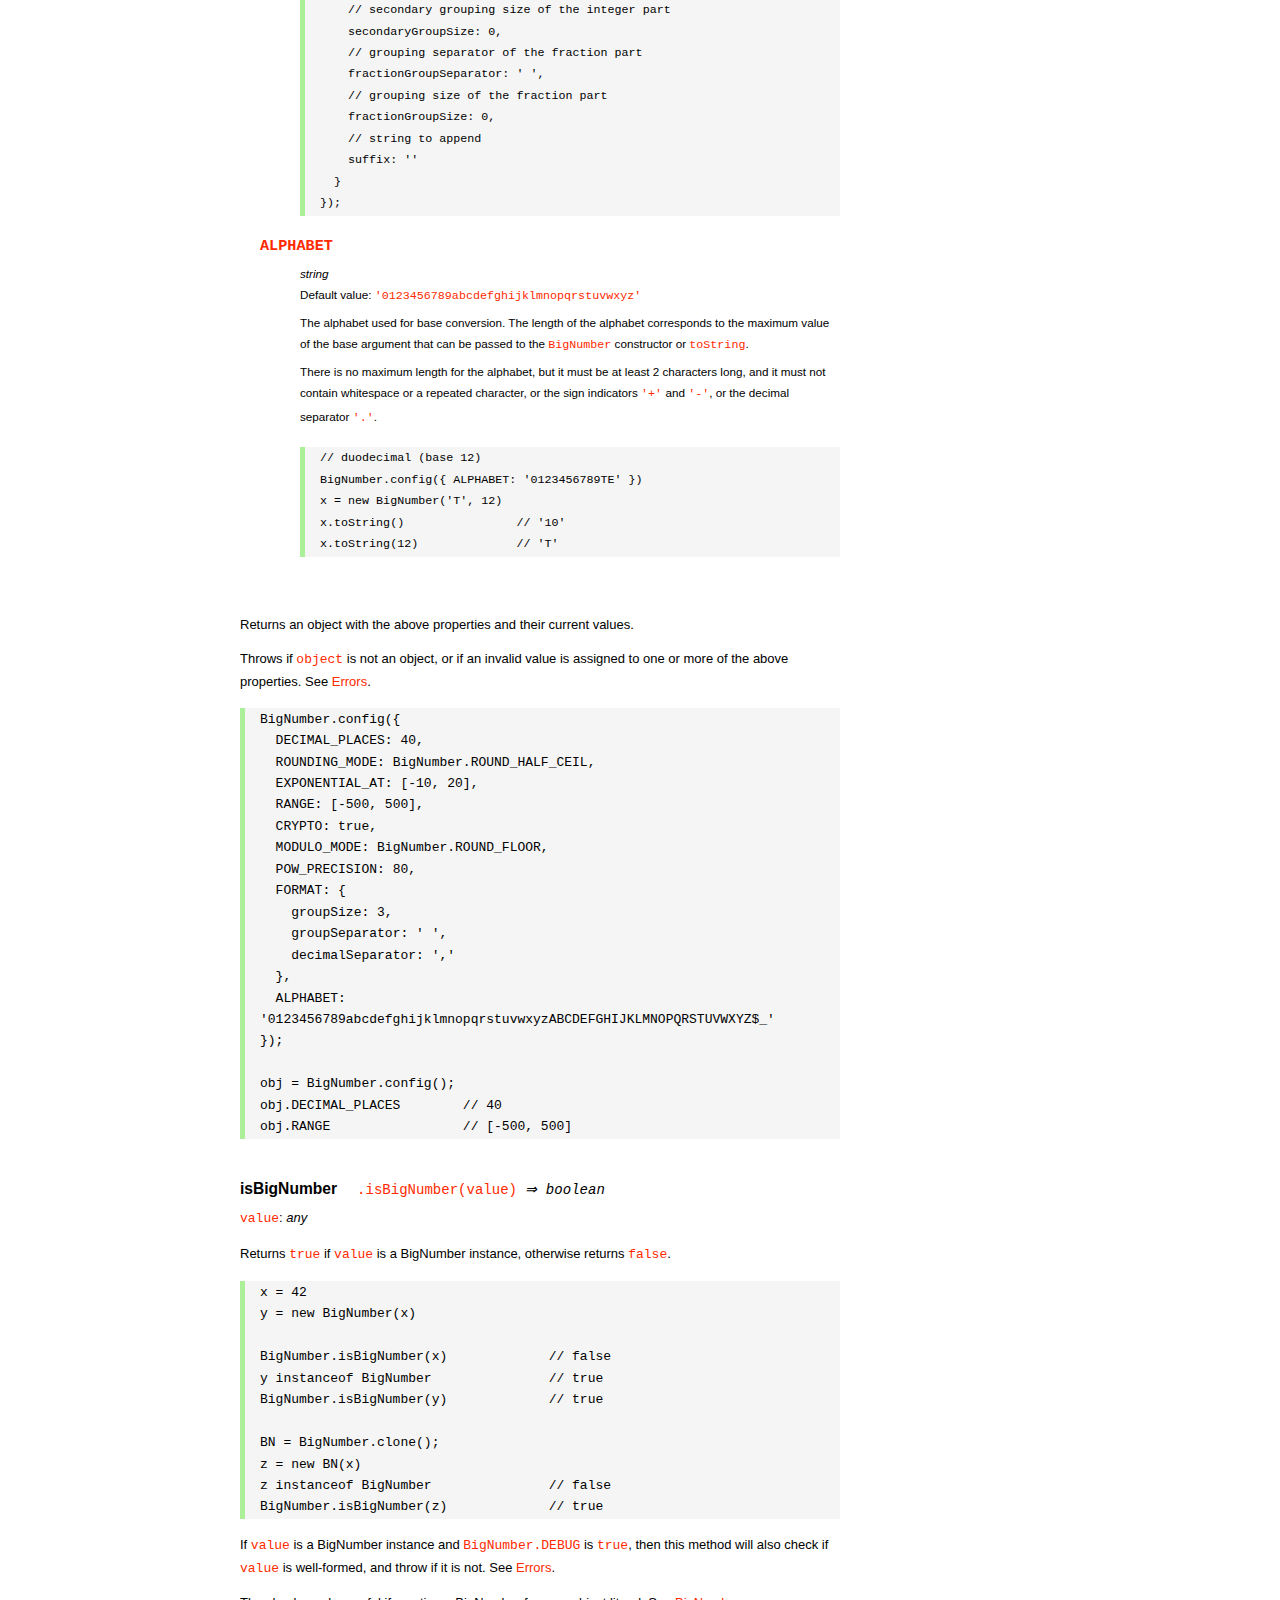
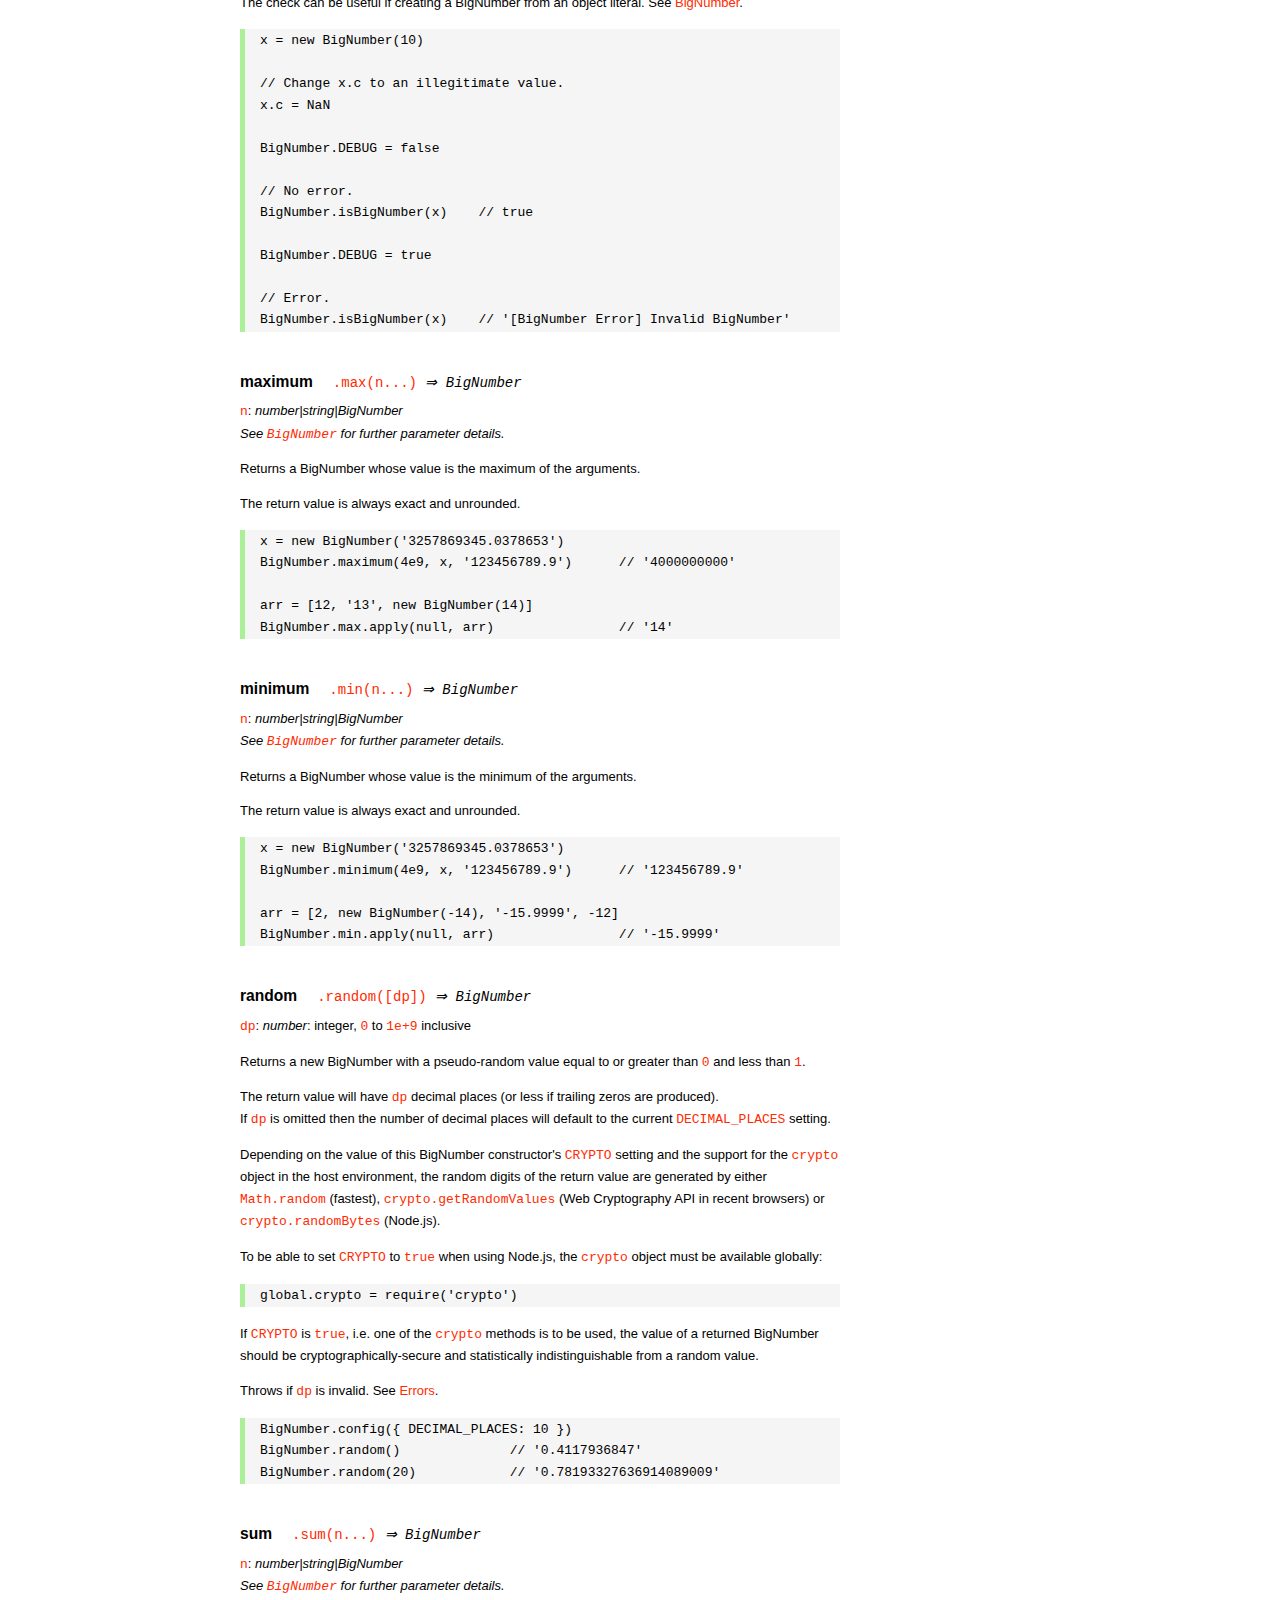
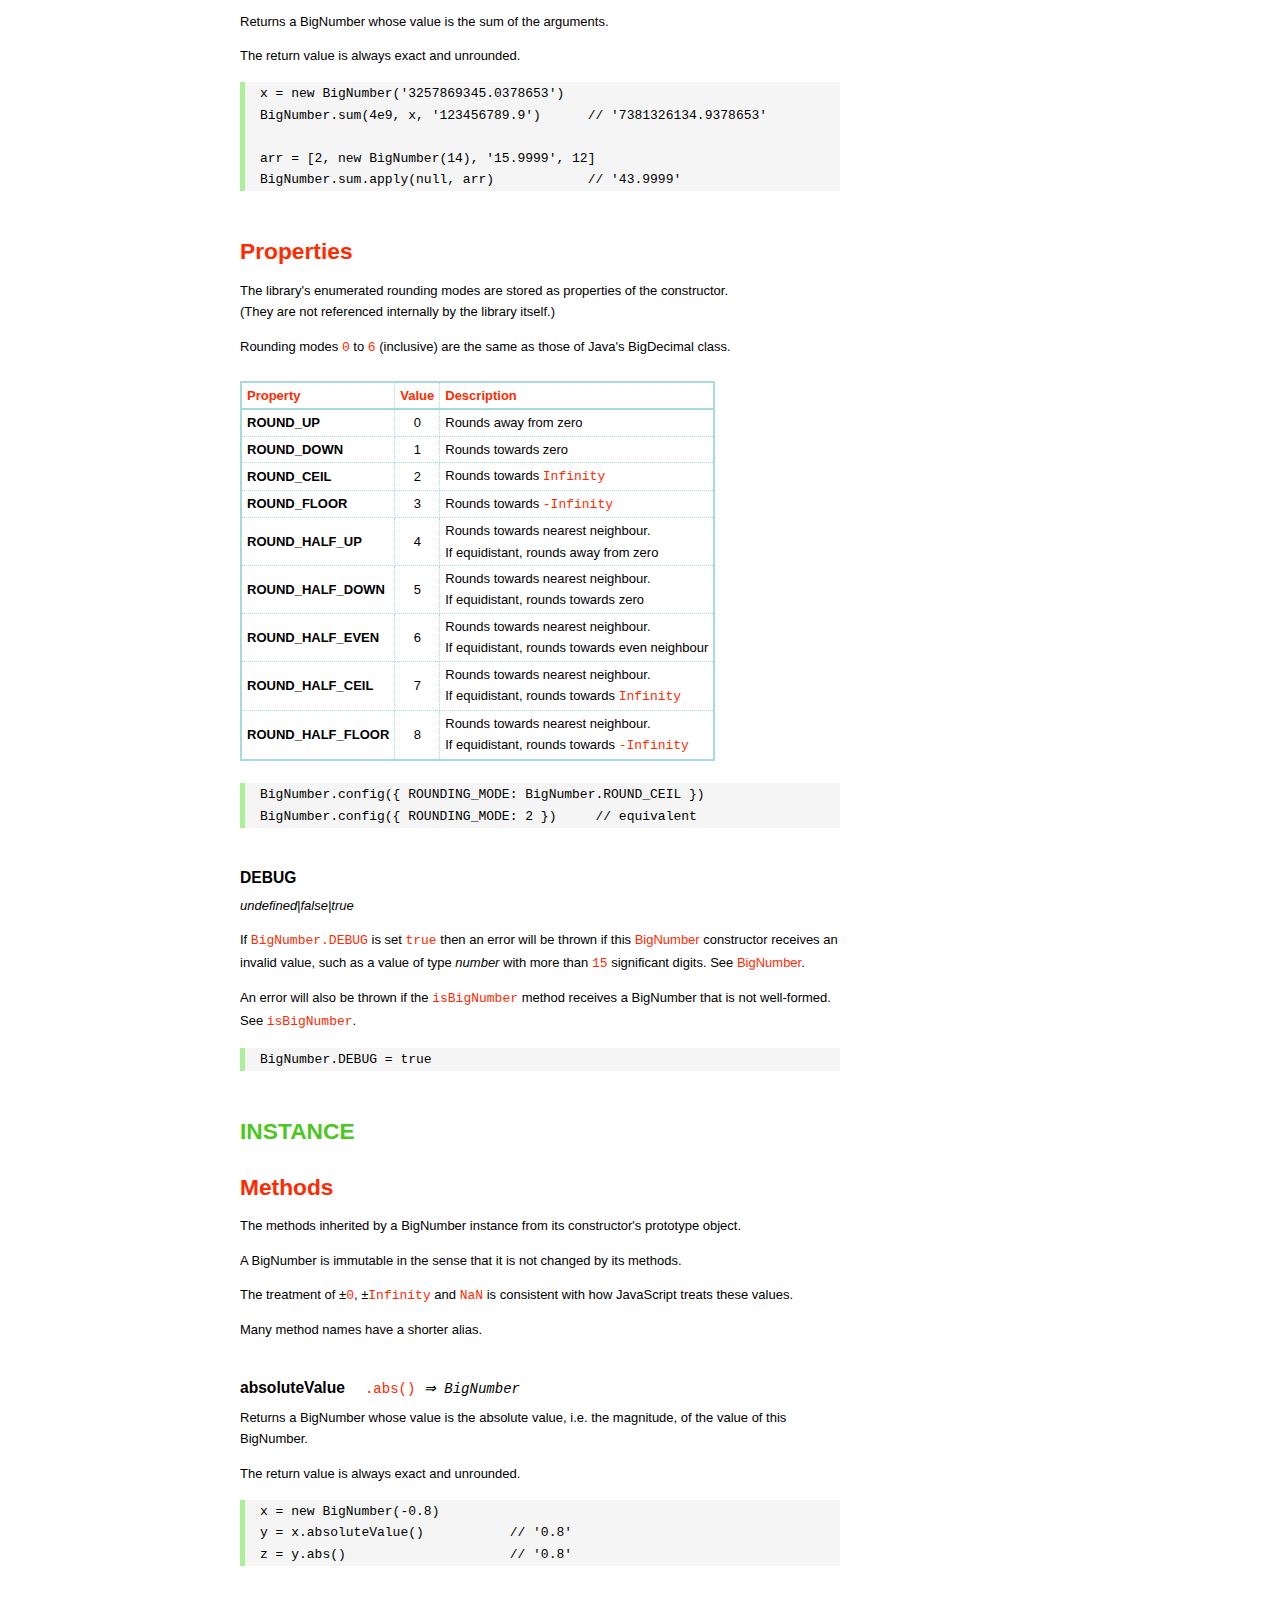
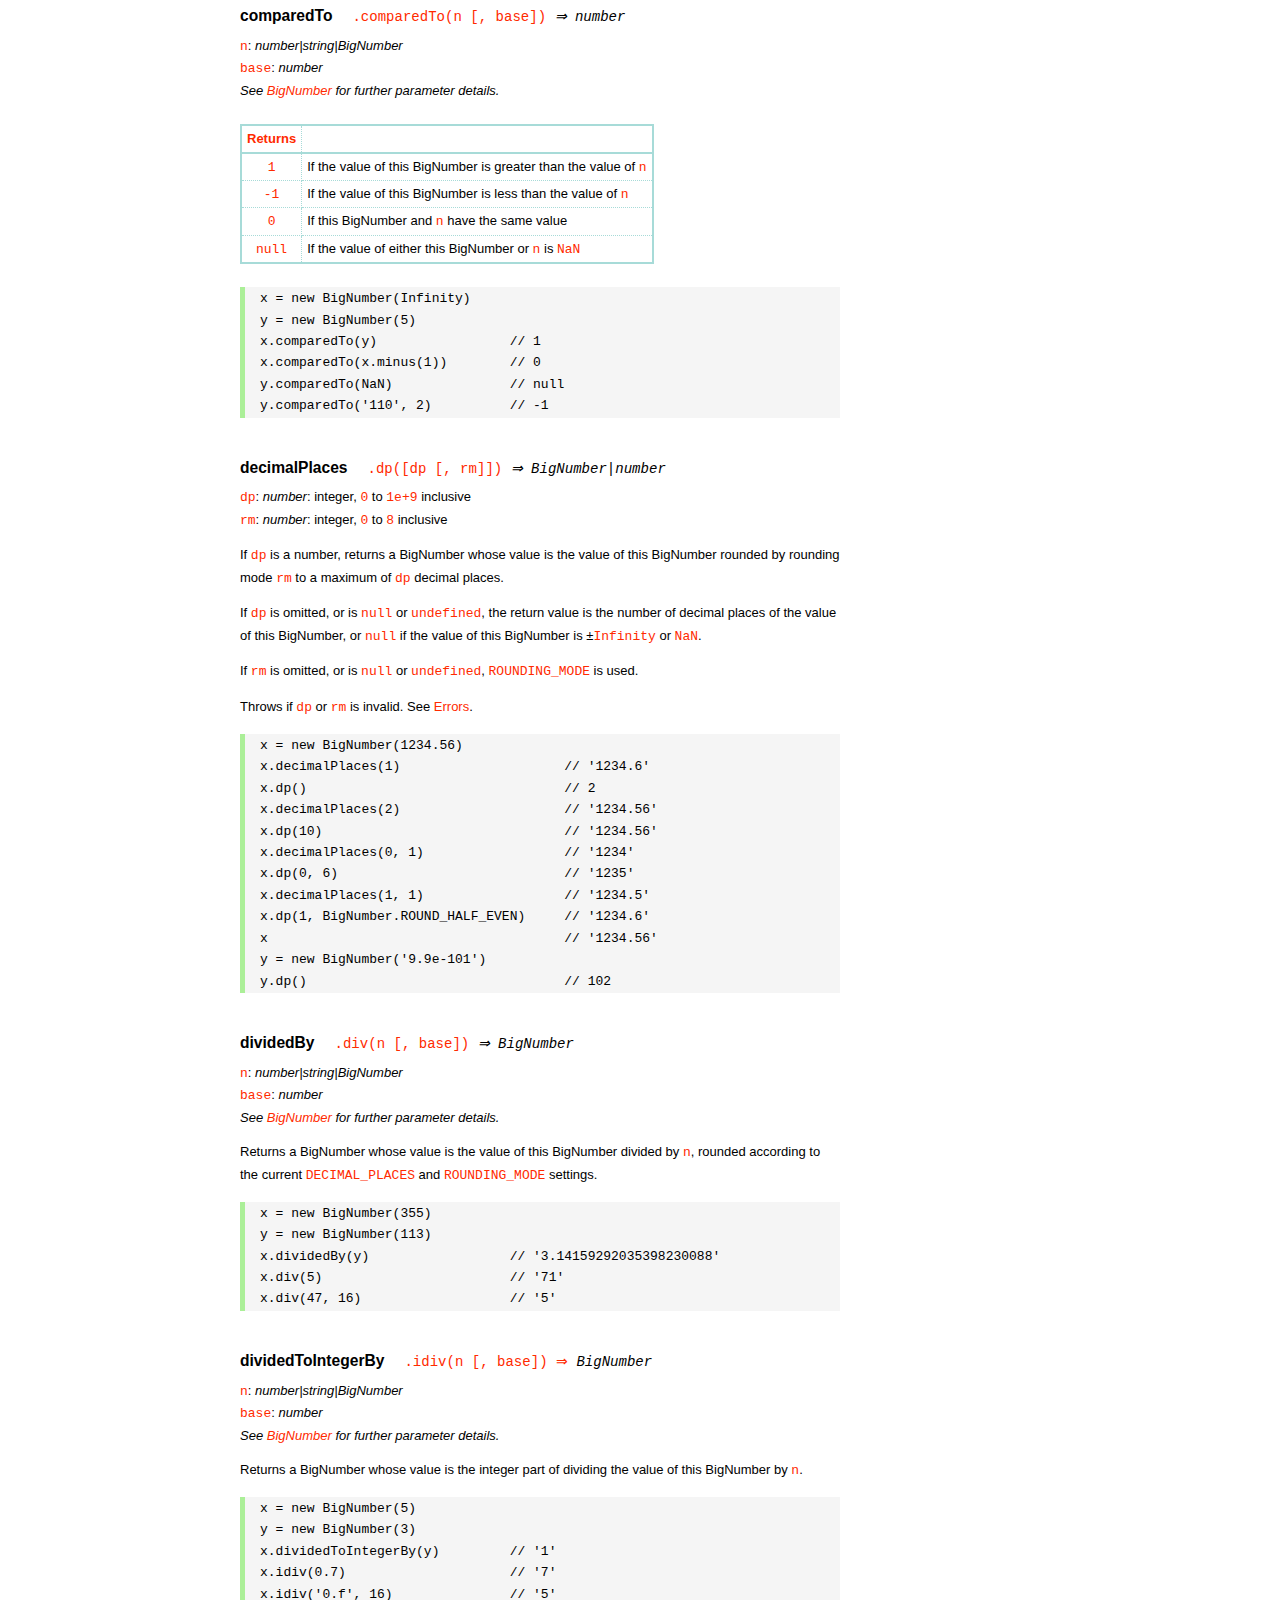
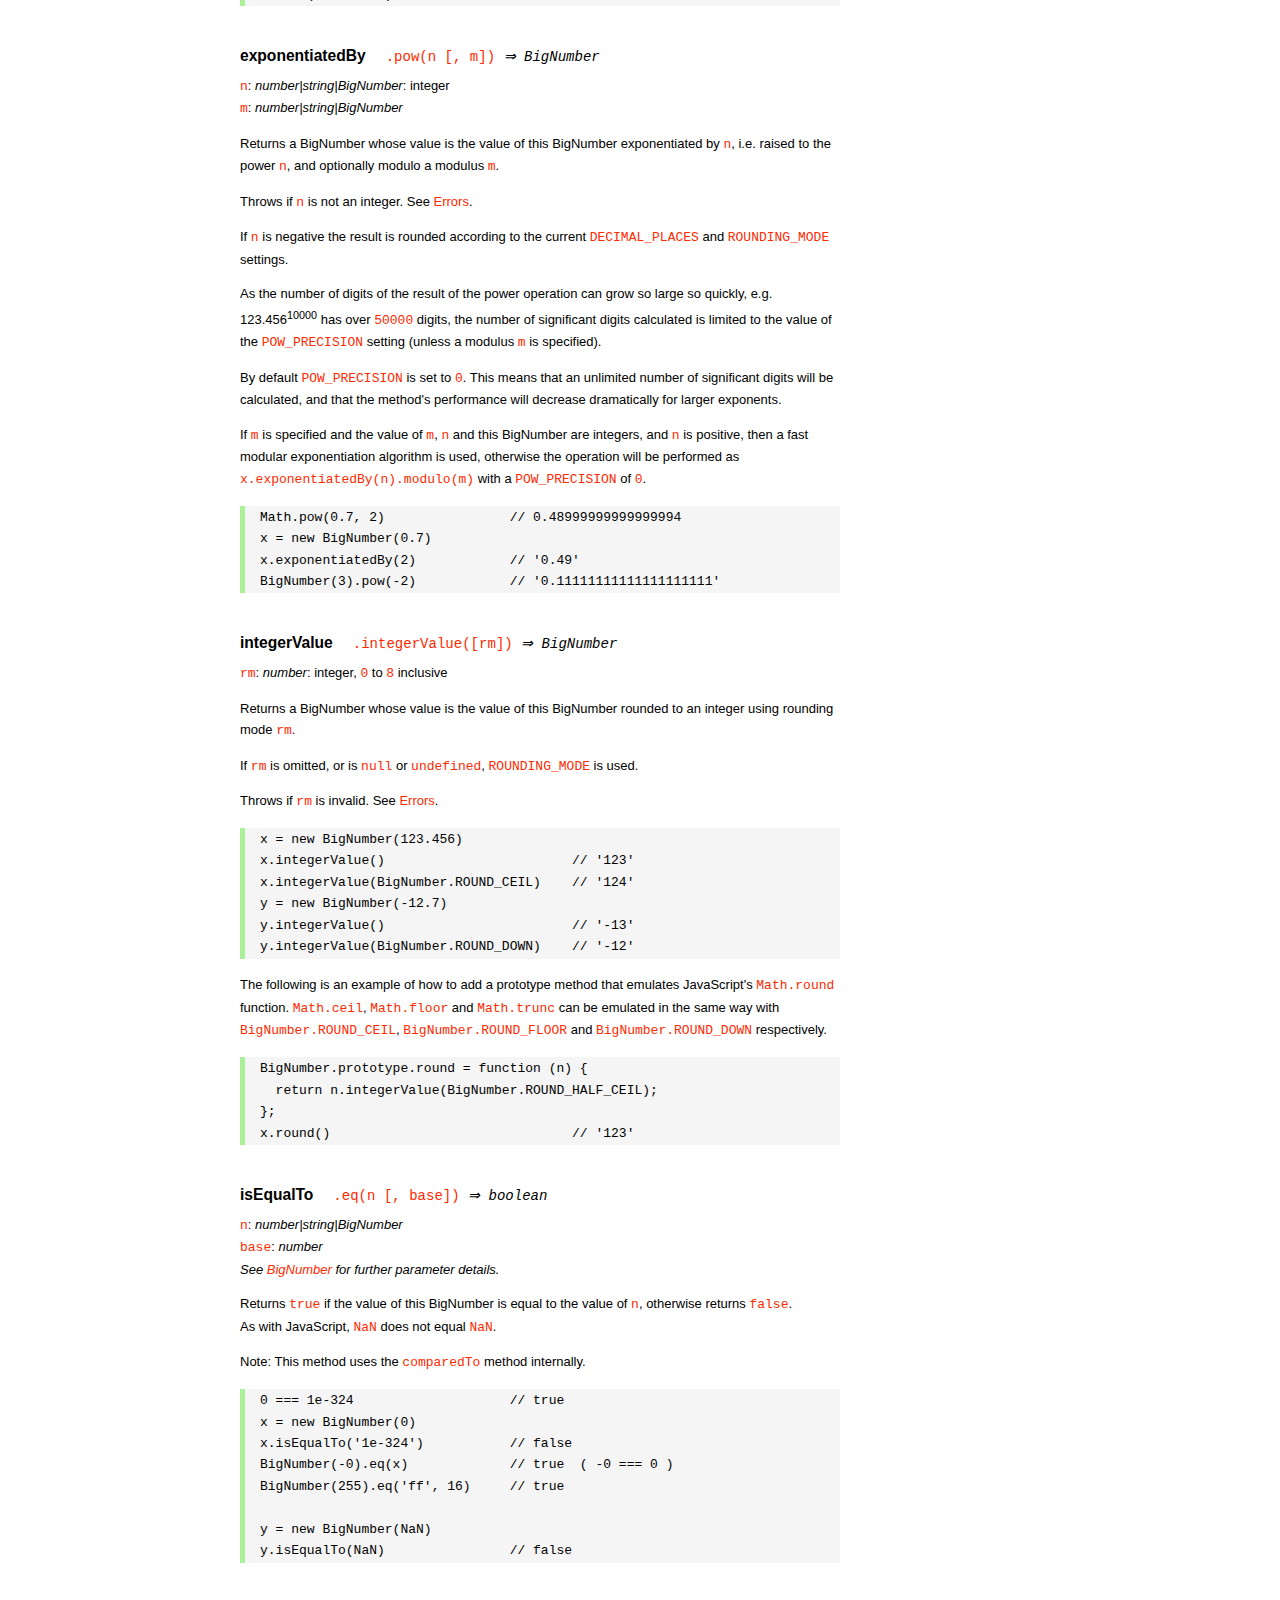
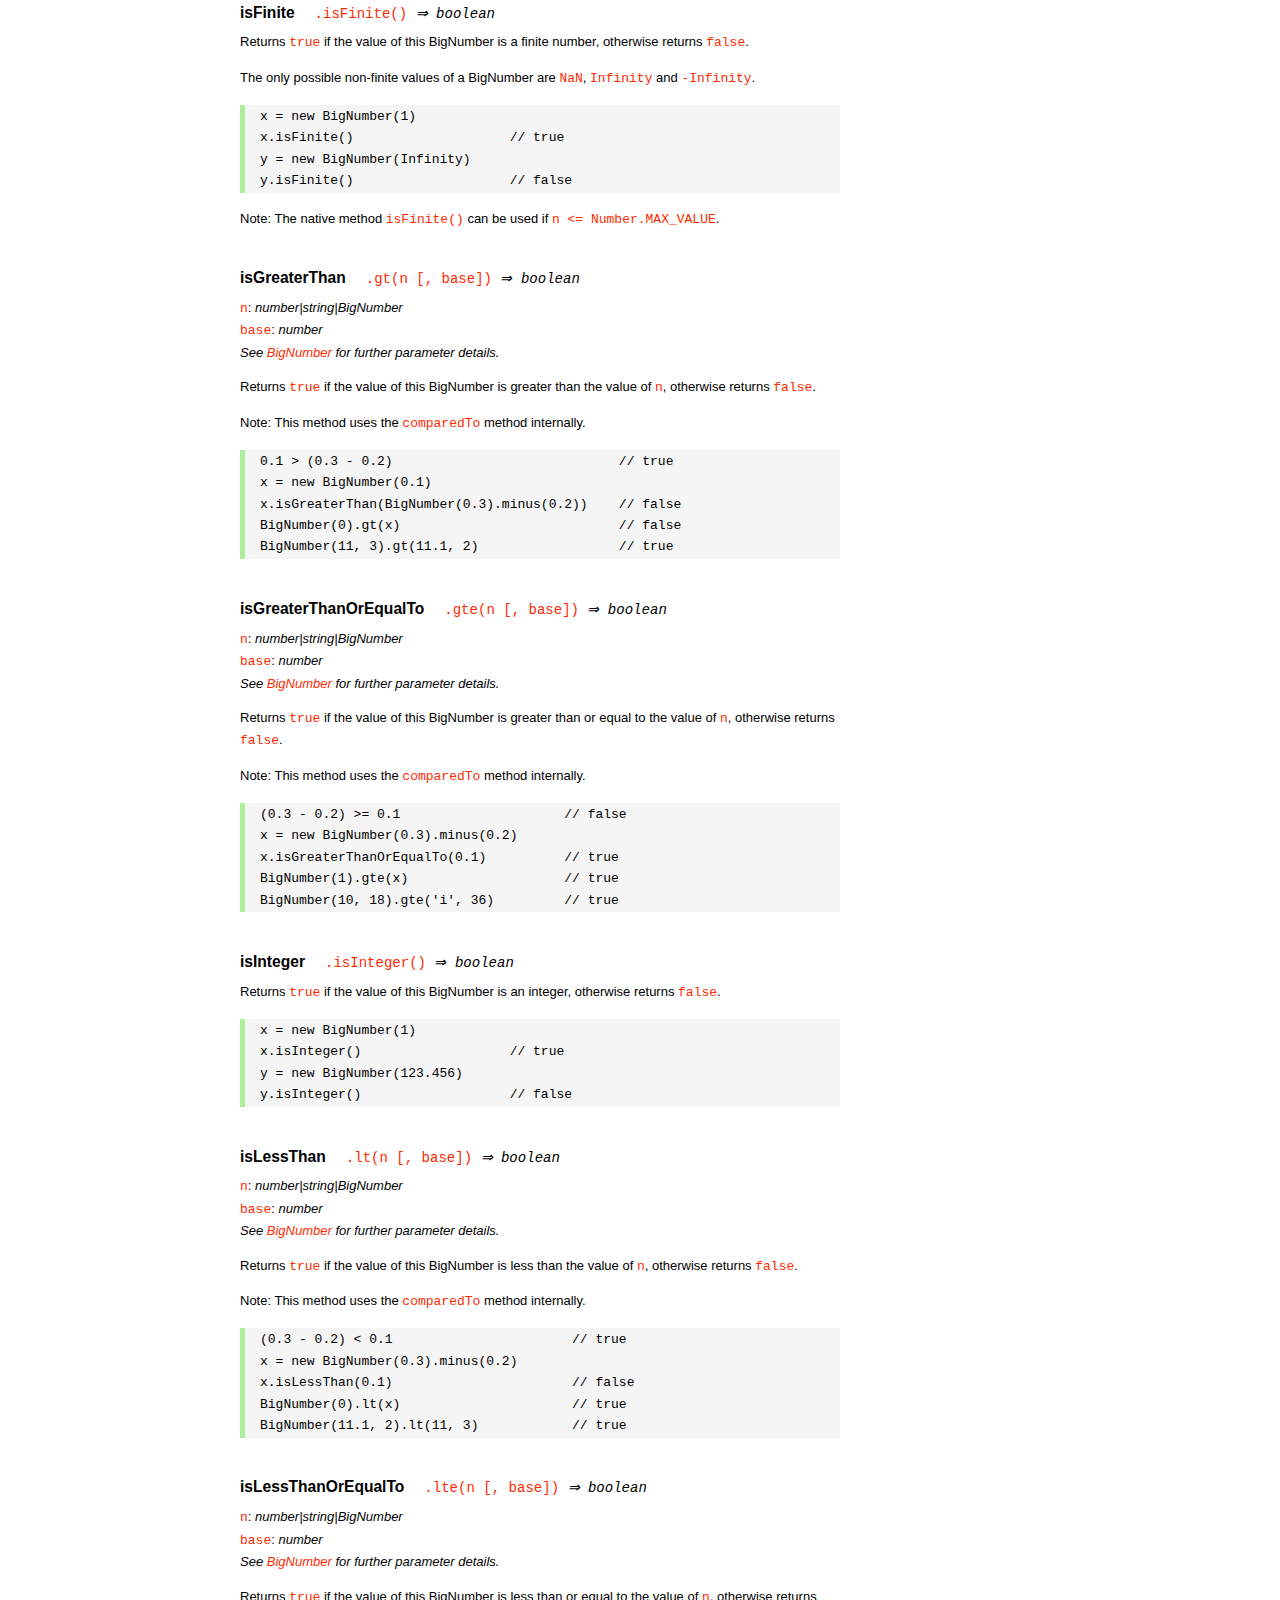
<file: css/backend/node_modules/bignumber.js/doc/API.html>
<!DOCTYPE HTML>
<html>
<head>
<meta charset="utf-8">
<meta http-equiv="X-UA-Compatible" content="IE=edge">
<meta name="Author" content="M Mclaughlin">
<title>bignumber.js API</title>
<style>
html{font-size:100%}
body{background:#fff;font-family:"Helvetica Neue",Helvetica,Arial,sans-serif;font-size:13px;
  line-height:1.65em;min-height:100%;margin:0}
body,i{color:#000}
.nav{background:#fff;position:fixed;top:0;bottom:0;left:0;width:200px;overflow-y:auto;
  padding:15px 0 30px 15px}
div.container{width:600px;margin:50px 0 50px 240px}
p{margin:0 0 1em;width:600px}
pre,ul{margin:1em 0}
h1,h2,h3,h4,h5{margin:0;padding:1.5em 0 0}
h1,h2{padding:.75em 0}
h1{font:400 3em Verdana,sans-serif;color:#000;margin-bottom:1em}
h2{font-size:2.25em;color:#ff2a00}
h3{font-size:1.75em;color:#4dc71f}
h4{font-size:1.75em;color:#ff2a00;padding-bottom:.75em}
h5{font-size:1.2em;margin-bottom:.4em}
h6{font-size:1.1em;margin-bottom:0.8em;padding:0.5em 0}
dd{padding-top:.35em}
dt{padding-top:.5em}
b{font-weight:700}
dt b{font-size:1.3em}
a,a:visited{color:#ff2a00;text-decoration:none}
a:active,a:hover{outline:0;text-decoration:underline}
.nav a,.nav b,.nav a:visited{display:block;color:#ff2a00;font-weight:700; margin-top:15px}
.nav b{color:#4dc71f;margin-top:20px;cursor:default;width:auto}
ul{list-style-type:none;padding:0 0 0 20px}
.nav ul{line-height:14px;padding-left:0;margin:5px 0 0}
.nav ul a,.nav ul a:visited,span{display:inline;color:#000;font-family:Verdana,Geneva,sans-serif;
  font-size:11px;font-weight:400;margin:0}
.inset,ul.inset{margin-left:20px}
.inset{font-size:.9em}
.nav li{width:auto;margin:0 0 3px}
.alias{font-style:italic;margin-left:20px}
table{border-collapse:collapse;border-spacing:0;border:2px solid #a7dbd8;margin:1.75em 0;padding:0}
td,th{text-align:left;margin:0;padding:2px 5px;border:1px dotted #a7dbd8}
th{border-top:2px solid #a7dbd8;border-bottom:2px solid #a7dbd8;color:#ff2a00}
code,pre{font-family:Consolas, monaco, monospace;font-weight:400}
pre{background:#f5f5f5;white-space:pre-wrap;word-wrap:break-word;border-left:5px solid #abef98;
  padding:1px 0 1px 15px;margin:1.2em 0}
code,.nav-title{color:#ff2a00}
.end{margin-bottom:25px}
.centre{text-align:center}
.error-table{font-size:13px;width:100%}
#faq{margin:3em 0 0}
li span{float:right;margin-right:10px;color:#c0c0c0}
#js{font:inherit;color:#4dc71f}
</style>
</head>
<body>

  <div class="nav">

    <b>v8.1.0</b>

	<a class='nav-title' href="#">API</a>

    <b> CONSTRUCTOR </b>
    <ul>
      <li><a href="#bignumber">BigNumber</a></li>
    </ul>

    <a href="#methods">Methods</a>
    <ul>
      <li><a href="#clone">clone</a></li>
      <li><a href="#config" >config</a><span>set</span></li>
      <li>
        <ul class="inset">
          <li><a href="#decimal-places">DECIMAL_PLACES</a></li>
          <li><a href="#rounding-mode" >ROUNDING_MODE</a></li>
          <li><a href="#exponential-at">EXPONENTIAL_AT</a></li>
          <li><a href="#range"         >RANGE</a></li>
          <li><a href="#crypto"        >CRYPTO</a></li>
          <li><a href="#modulo-mode"   >MODULO_MODE</a></li>
          <li><a href="#pow-precision" >POW_PRECISION</a></li>
          <li><a href="#format"        >FORMAT</a></li>
          <li><a href="#alphabet"      >ALPHABET</a></li>
        </ul>
      </li>
      <li><a href="#isBigNumber">isBigNumber</a></li>
      <li><a href="#max"        >maximum</a><span>max</span></li>
      <li><a href="#min"        >minimum</a><span>min</span></li>
      <li><a href="#random"     >random</a></li>
      <li><a href="#sum"        >sum</a></li>
    </ul>

    <a href="#constructor-properties">Properties</a>
    <ul>
      <li><a href="#round-up"        >ROUND_UP</a></li>
      <li><a href="#round-down"      >ROUND_DOWN</a></li>
      <li><a href="#round-ceil"      >ROUND_CEIL</a></li>
      <li><a href="#round-floor"     >ROUND_FLOOR</a></li>
      <li><a href="#round-half-up"   >ROUND_HALF_UP</a></li>
      <li><a href="#round-half-down" >ROUND_HALF_DOWN</a></li>
      <li><a href="#round-half-even" >ROUND_HALF_EVEN</a></li>
      <li><a href="#round-half-ceil" >ROUND_HALF_CEIL</a></li>
      <li><a href="#round-half-floor">ROUND_HALF_FLOOR</a></li>
      <li><a href="#debug"           >DEBUG</a></li>
    </ul>

    <b> INSTANCE </b>

    <a href="#prototype-methods">Methods</a>
    <ul>
      <li><a href="#abs"    >absoluteValue         </a><span>abs</span>  </li>
      <li><a href="#cmp"    >comparedTo            </a>                  </li>
      <li><a href="#dp"     >decimalPlaces         </a><span>dp</span>   </li>
      <li><a href="#div"    >dividedBy             </a><span>div</span>  </li>
      <li><a href="#divInt" >dividedToIntegerBy    </a><span>idiv</span> </li>
      <li><a href="#pow"    >exponentiatedBy       </a><span>pow</span>  </li>
      <li><a href="#int"    >integerValue          </a>                  </li>
      <li><a href="#eq"     >isEqualTo             </a><span>eq</span>   </li>
      <li><a href="#isF"    >isFinite              </a>                  </li>
      <li><a href="#gt"     >isGreaterThan         </a><span>gt</span>   </li>
      <li><a href="#gte"    >isGreaterThanOrEqualTo</a><span>gte</span>  </li>
      <li><a href="#isInt"  >isInteger             </a>                  </li>
      <li><a href="#lt"     >isLessThan            </a><span>lt</span>   </li>
      <li><a href="#lte"    >isLessThanOrEqualTo   </a><span>lte</span>  </li>
      <li><a href="#isNaN"  >isNaN                 </a>                  </li>
      <li><a href="#isNeg"  >isNegative            </a>                  </li>
      <li><a href="#isPos"  >isPositive            </a>                  </li>
      <li><a href="#isZ"    >isZero                </a>                  </li>
      <li><a href="#minus"  >minus                 </a>                  </li>
      <li><a href="#mod"    >modulo                </a><span>mod</span>  </li>
      <li><a href="#times"  >multipliedBy          </a><span>times</span></li>
      <li><a href="#neg"    >negated               </a>                  </li>
      <li><a href="#plus"   >plus                  </a>                  </li>
      <li><a href="#sd"     >precision             </a><span>sd</span>   </li>
      <li><a href="#shift"  >shiftedBy             </a>                  </li>
      <li><a href="#sqrt"   >squareRoot            </a><span>sqrt</span> </li>
      <li><a href="#toE"    >toExponential         </a>                  </li>
      <li><a href="#toFix"  >toFixed               </a>                  </li>
      <li><a href="#toFor"  >toFormat              </a>                  </li>
      <li><a href="#toFr"   >toFraction            </a>                  </li>
      <li><a href="#toJSON" >toJSON                </a>                  </li>
      <li><a href="#toN"    >toNumber              </a>                  </li>
      <li><a href="#toP"    >toPrecision           </a>                  </li>
      <li><a href="#toS"    >toString              </a>                  </li>
      <li><a href="#valueOf">valueOf               </a>                  </li>
    </ul>

    <a href="#instance-properties">Properties</a>
    <ul>
      <li><a href="#coefficient">c: coefficient</a></li>
      <li><a href="#exponent"   >e: exponent</a></li>
      <li><a href="#sign"       >s: sign</a></li>
    </ul>

    <a href="#zero-nan-infinity">Zero, NaN &amp; Infinity</a>
    <a href="#Errors">Errors</a>
    <a href="#type-coercion">Type coercion</a>
    <a class='end' href="#faq">FAQ</a>

  </div>

  <div class="container">

    <h1>bignumber<span id='js'>.js</span></h1>

    <p>A JavaScript library for arbitrary-precision arithmetic.</p>
    <p><a href="https://github.com/MikeMcl/bignumber.js">Hosted on GitHub</a>. </p>

    <h2>API</h2>

    <p>
      See the <a href='https://github.com/MikeMcl/bignumber.js'>README</a> on GitHub for a
      quick-start introduction.
    </p>
    <p>
      In all examples below, <code>var</code> and semicolons are not shown, and if a commented-out
      value is in quotes it means <code>toString</code> has been called on the preceding expression.
    </p>


    <h3>CONSTRUCTOR</h3>


    <h5 id="bignumber">
      BigNumber<code class='inset'>BigNumber(n [, base]) <i>&rArr; BigNumber</i></code>
    </h5>
    <p>
      <code>n</code>: <i>number|string|BigNumber</i><br />
      <code>base</code>: <i>number</i>: integer, <code>2</code> to <code>36</code> inclusive. (See
      <a href='#alphabet'><code>ALPHABET</code></a> to extend this range).
    </p>
    <p>
      Returns a new instance of a BigNumber object with value <code>n</code>, where <code>n</code>
      is a numeric value in the specified <code>base</code>, or base <code>10</code> if
      <code>base</code> is omitted or is <code>null</code> or <code>undefined</code>.
    </p>
    <pre>
x = new BigNumber(123.4567)                // '123.4567'
// 'new' is optional
y = BigNumber(x)                           // '123.4567'</pre>
    <p>
      If <code>n</code> is a base <code>10</code> value it can be in normal (fixed-point) or
      exponential notation. Values in other bases must be in normal notation. Values in any base can
      have fraction digits, i.e. digits after the decimal point.
    </p>
    <pre>
new BigNumber(43210)                       // '43210'
new BigNumber('4.321e+4')                  // '43210'
new BigNumber('-735.0918e-430')            // '-7.350918e-428'
new BigNumber('123412421.234324', 5)       // '607236.557696'</pre>
    <p>
      Signed <code>0</code>, signed <code>Infinity</code> and <code>NaN</code> are supported.
    </p>
    <pre>
new BigNumber('-Infinity')                 // '-Infinity'
new BigNumber(NaN)                         // 'NaN'
new BigNumber(-0)                          // '0'
new BigNumber('.5')                        // '0.5'
new BigNumber('+2')                        // '2'</pre>
    <p>
      String values in hexadecimal literal form, e.g. <code>'0xff'</code>, are valid, as are
      string values with the octal and binary prefixs <code>'0o'</code> and <code>'0b'</code>.
      String values in octal literal form without the prefix will be interpreted as
      decimals, e.g. <code>'011'</code> is interpreted as 11, not 9.
    </p>
    <pre>
new BigNumber(-10110100.1, 2)              // '-180.5'
new BigNumber('-0b10110100.1')             // '-180.5'
new BigNumber('ff.8', 16)                  // '255.5'
new BigNumber('0xff.8')                    // '255.5'</pre>
    <p>
      If a base is specified, <code>n</code> is rounded according to the current
      <a href='#decimal-places'><code>DECIMAL_PLACES</code></a> and
      <a href='#rounding-mode'><code>ROUNDING_MODE</code></a> settings. <em>This includes base
      <code>10</code> so don't include a <code>base</code> parameter for decimal values unless
      this behaviour is wanted.</em>
    </p>
    <pre>BigNumber.config({ DECIMAL_PLACES: 5 })
new BigNumber(1.23456789)                  // '1.23456789'
new BigNumber(1.23456789, 10)              // '1.23457'</pre>
    <p>An error is thrown if <code>base</code> is invalid. See <a href='#Errors'>Errors</a>.</p>
    <p>
      There is no limit to the number of digits of a value of type <em>string</em> (other than
      that of JavaScript's maximum array size). See <a href='#range'><code>RANGE</code></a> to set
      the maximum and minimum possible exponent value of a BigNumber.
    </p>
    <pre>
new BigNumber('5032485723458348569331745.33434346346912144534543')
new BigNumber('4.321e10000000')</pre>
    <p>BigNumber <code>NaN</code> is returned if <code>n</code> is invalid
    (unless <code>BigNumber.DEBUG</code> is <code>true</code>, see below).</p>
    <pre>
new BigNumber('.1*')                       // 'NaN'
new BigNumber('blurgh')                    // 'NaN'
new BigNumber(9, 2)                        // 'NaN'</pre>
    <p>
      To aid in debugging, if <code>BigNumber.DEBUG</code> is <code>true</code> then an error will
      be thrown on an invalid <code>n</code>. An error will also be thrown if <code>n</code> is of
      type <em>number</em> with more than <code>15</code> significant digits, as calling
      <code><a href='#toS'>toString</a></code> or <code><a href='#valueOf'>valueOf</a></code> on
      these numbers may not result in the intended value.
    </p>
      <pre>
console.log(823456789123456.3)            //  823456789123456.2
new BigNumber(823456789123456.3)          // '823456789123456.2'
BigNumber.DEBUG = true
// '[BigNumber Error] Number primitive has more than 15 significant digits'
new BigNumber(823456789123456.3)
// '[BigNumber Error] Not a base 2 number'
new BigNumber(9, 2)</pre>
    <p>
      A BigNumber can also be created from an object literal.
      Use <code><a href='#isBigNumber'>isBigNumber</a></code> to check that it is well-formed.
    </p>
    <pre>new BigNumber({ s: 1, e: 2, c: [ 777, 12300000000000 ], _isBigNumber: true })    // '777.123'</pre>




    <h4 id="methods">Methods</h4>
     <p>The static methods of a BigNumber constructor.</p>




    <h5 id="clone">clone
      <code class='inset'>.clone([object]) <i>&rArr; BigNumber constructor</i></code>
    </h5>
    <p><code>object</code>: <i>object</i></p>
    <p>
      Returns a new independent BigNumber constructor with configuration as described by
      <code>object</code> (see <a href='#config'><code>config</code></a>), or with the default
      configuration if <code>object</code> is <code>null</code> or <code>undefined</code>.
    </p>
    <p>
      Throws if <code>object</code> is not an object. See <a href='#Errors'>Errors</a>.
    </p>
    <pre>BigNumber.config({ DECIMAL_PLACES: 5 })
BN = BigNumber.clone({ DECIMAL_PLACES: 9 })

x = new BigNumber(1)
y = new BN(1)

x.div(3)                        // 0.33333
y.div(3)                        // 0.333333333

// BN = BigNumber.clone({ DECIMAL_PLACES: 9 }) is equivalent to:
BN = BigNumber.clone()
BN.config({ DECIMAL_PLACES: 9 })</pre>



    <h5 id="config">config<code class='inset'>set([object]) <i>&rArr; object</i></code></h5>
    <p>
      <code>object</code>: <i>object</i>: an object that contains some or all of the following
      properties.
    </p>
    <p>Configures the settings for this particular BigNumber constructor.</p>

    <dl class='inset'>
      <dt id="decimal-places"><code><b>DECIMAL_PLACES</b></code></dt>
      <dd>
        <i>number</i>: integer, <code>0</code> to <code>1e+9</code> inclusive<br />
        Default value: <code>20</code>
      </dd>
      <dd>
        The <u>maximum</u> number of decimal places of the results of operations involving
        division, i.e. division, square root and base conversion operations, and power
        operations with negative exponents.<br />
      </dd>
      <dd>
      <pre>BigNumber.config({ DECIMAL_PLACES: 5 })
BigNumber.set({ DECIMAL_PLACES: 5 })    // equivalent</pre>
      </dd>



      <dt id="rounding-mode"><code><b>ROUNDING_MODE</b></code></dt>
      <dd>
        <i>number</i>: integer, <code>0</code> to <code>8</code> inclusive<br />
        Default value: <code>4</code> <a href="#round-half-up">(<code>ROUND_HALF_UP</code>)</a>
      </dd>
      <dd>
        The rounding mode used in the above operations and the default rounding mode of
        <a href='#dp'><code>decimalPlaces</code></a>,
        <a href='#sd'><code>precision</code></a>,
        <a href='#toE'><code>toExponential</code></a>,
        <a href='#toFix'><code>toFixed</code></a>,
        <a href='#toFor'><code>toFormat</code></a> and
        <a href='#toP'><code>toPrecision</code></a>.
      </dd>
      <dd>The modes are available as enumerated properties of the BigNumber constructor.</dd>
       <dd>
      <pre>BigNumber.config({ ROUNDING_MODE: 0 })
BigNumber.set({ ROUNDING_MODE: BigNumber.ROUND_UP })    // equivalent</pre>
        </dd>



      <dt id="exponential-at"><code><b>EXPONENTIAL_AT</b></code></dt>
      <dd>
        <i>number</i>: integer, magnitude <code>0</code> to <code>1e+9</code> inclusive, or
        <br />
        <i>number</i>[]: [ integer <code>-1e+9</code> to <code>0</code> inclusive, integer
        <code>0</code> to <code>1e+9</code> inclusive ]<br />
        Default value: <code>[-7, 20]</code>
      </dd>
      <dd>
        The exponent value(s) at which <code>toString</code> returns exponential notation.
      </dd>
      <dd>
        If a single number is assigned, the value is the exponent magnitude.<br />
        If an array of two numbers is assigned then the first number is the negative exponent
        value at and beneath which exponential notation is used, and the second number is the
        positive exponent value at and above which the same.
      </dd>
      <dd>
        For example, to emulate JavaScript numbers in terms of the exponent values at which they
        begin to use exponential notation, use <code>[-7, 20]</code>.
      </dd>
      <dd>
      <pre>BigNumber.config({ EXPONENTIAL_AT: 2 })
new BigNumber(12.3)         // '12.3'        e is only 1
new BigNumber(123)          // '1.23e+2'
new BigNumber(0.123)        // '0.123'       e is only -1
new BigNumber(0.0123)       // '1.23e-2'

BigNumber.config({ EXPONENTIAL_AT: [-7, 20] })
new BigNumber(123456789)    // '123456789'   e is only 8
new BigNumber(0.000000123)  // '1.23e-7'

// Almost never return exponential notation:
BigNumber.config({ EXPONENTIAL_AT: 1e+9 })

// Always return exponential notation:
BigNumber.config({ EXPONENTIAL_AT: 0 })</pre>
      </dd>
      <dd>
        Regardless of the value of <code>EXPONENTIAL_AT</code>, the <code>toFixed</code> method
        will always return a value in normal notation and the <code>toExponential</code> method
        will always return a value in exponential form.
      </dd>
      <dd>
        Calling <code>toString</code> with a base argument, e.g. <code>toString(10)</code>, will
        also always return normal notation.
      </dd>



      <dt id="range"><code><b>RANGE</b></code></dt>
      <dd>
        <i>number</i>: integer, magnitude <code>1</code> to <code>1e+9</code> inclusive, or
        <br />
        <i>number</i>[]: [ integer <code>-1e+9</code> to <code>-1</code> inclusive, integer
        <code>1</code> to <code>1e+9</code> inclusive ]<br />
        Default value: <code>[-1e+9, 1e+9]</code>
      </dd>
      <dd>
        The exponent value(s) beyond which overflow to <code>Infinity</code> and underflow to
        zero occurs.
      </dd>
      <dd>
        If a single number is assigned, it is the maximum exponent magnitude: values wth a
        positive exponent of greater magnitude become <code>Infinity</code> and those with a
        negative exponent of greater magnitude become zero.
      <dd>
        If an array of two numbers is assigned then the first number is the negative exponent
        limit and the second number is the positive exponent limit.
      </dd>
      <dd>
        For example, to emulate JavaScript numbers in terms of the exponent values at which they
        become zero and <code>Infinity</code>, use <code>[-324, 308]</code>.
      </dd>
      <dd>
      <pre>BigNumber.config({ RANGE: 500 })
BigNumber.config().RANGE     // [ -500, 500 ]
new BigNumber('9.999e499')   // '9.999e+499'
new BigNumber('1e500')       // 'Infinity'
new BigNumber('1e-499')      // '1e-499'
new BigNumber('1e-500')      // '0'

BigNumber.config({ RANGE: [-3, 4] })
new BigNumber(99999)         // '99999'      e is only 4
new BigNumber(100000)        // 'Infinity'   e is 5
new BigNumber(0.001)         // '0.01'       e is only -3
new BigNumber(0.0001)        // '0'          e is -4</pre>
      </dd>
      <dd>
        The largest possible magnitude of a finite BigNumber is
        <code>9.999...e+1000000000</code>.<br />
        The smallest possible magnitude of a non-zero BigNumber is <code>1e-1000000000</code>.
      </dd>



      <dt id="crypto"><code><b>CRYPTO</b></code></dt>
      <dd>
        <i>boolean</i>: <code>true</code> or <code>false</code>.<br />
        Default value: <code>false</code>
      </dd>
      <dd>
        The value that determines whether cryptographically-secure pseudo-random number
        generation is used.
      </dd>
      <dd>
        If <code>CRYPTO</code> is set to <code>true</code> then the
        <a href='#random'><code>random</code></a> method will generate random digits using
        <code>crypto.getRandomValues</code> in browsers that support it, or
        <code>crypto.randomBytes</code> if using Node.js.
      </dd>
      <dd>
        If neither function is supported by the host environment then attempting to set
        <code>CRYPTO</code> to <code>true</code> will fail and an exception will be thrown.
      </dd>
      <dd>
        If <code>CRYPTO</code> is <code>false</code> then the source of randomness used will be
        <code>Math.random</code> (which is assumed to generate at least <code>30</code> bits of
        randomness).
      </dd>
      <dd>See <a href='#random'><code>random</code></a>.</dd>
      <dd>
      <pre>
// Node.js
global.crypto = require('crypto')

BigNumber.config({ CRYPTO: true })
BigNumber.config().CRYPTO       // true
BigNumber.random()              // 0.54340758610486147524</pre>
      </dd>



      <dt id="modulo-mode"><code><b>MODULO_MODE</b></code></dt>
      <dd>
        <i>number</i>: integer, <code>0</code> to <code>9</code> inclusive<br />
        Default value: <code>1</code> (<a href="#round-down"><code>ROUND_DOWN</code></a>)
      </dd>
      <dd>The modulo mode used when calculating the modulus: <code>a mod n</code>.</dd>
      <dd>
        The quotient, <code>q = a / n</code>, is calculated according to the
        <a href='#rounding-mode'><code>ROUNDING_MODE</code></a> that corresponds to the chosen
        <code>MODULO_MODE</code>.
      </dd>
      <dd>The remainder, <code>r</code>, is calculated as: <code>r = a - n * q</code>.</dd>
      <dd>
        The modes that are most commonly used for the modulus/remainder operation are shown in
        the following table. Although the other rounding modes can be used, they may not give
        useful results.
      </dd>
      <dd>
        <table>
          <tr><th>Property</th><th>Value</th><th>Description</th></tr>
          <tr>
            <td><b>ROUND_UP</b></td><td class='centre'>0</td>
            <td>
              The remainder is positive if the dividend is negative, otherwise it is negative.
            </td>
          </tr>
          <tr>
            <td><b>ROUND_DOWN</b></td><td class='centre'>1</td>
            <td>
              The remainder has the same sign as the dividend.<br />
              This uses 'truncating division' and matches the behaviour of JavaScript's
              remainder operator <code>%</code>.
            </td>
          </tr>
          <tr>
            <td><b>ROUND_FLOOR</b></td><td class='centre'>3</td>
            <td>
              The remainder has the same sign as the divisor.<br />
              This matches Python's <code>%</code> operator.
            </td>
          </tr>
          <tr>
            <td><b>ROUND_HALF_EVEN</b></td><td class='centre'>6</td>
            <td>The <i>IEEE 754</i> remainder function.</td>
          </tr>
           <tr>
             <td><b>EUCLID</b></td><td class='centre'>9</td>
             <td>
               The remainder is always positive. Euclidian division: <br />
               <code>q = sign(n) * floor(a / abs(n))</code>
             </td>
           </tr>
        </table>
      </dd>
      <dd>
        The rounding/modulo modes are available as enumerated properties of the BigNumber
        constructor.
      </dd>
      <dd>See <a href='#mod'><code>modulo</code></a>.</dd>
      <dd>
        <pre>BigNumber.config({ MODULO_MODE: BigNumber.EUCLID })
BigNumber.config({ MODULO_MODE: 9 })          // equivalent</pre>
      </dd>



      <dt id="pow-precision"><code><b>POW_PRECISION</b></code></dt>
      <dd>
        <i>number</i>: integer, <code>0</code> to <code>1e+9</code> inclusive.<br />
        Default value: <code>0</code>
      </dd>
      <dd>
        The <i>maximum</i> precision, i.e. number of significant digits, of the result of the power
        operation (unless a modulus is specified).
      </dd>
      <dd>If set to <code>0</code>, the number of significant digits will not be limited.</dd>
      <dd>See <a href='#pow'><code>exponentiatedBy</code></a>.</dd>
      <dd><pre>BigNumber.config({ POW_PRECISION: 100 })</pre></dd>



      <dt id="format"><code><b>FORMAT</b></code></dt>
      <dd><i>object</i></dd>
      <dd>
        The <code>FORMAT</code> object configures the format of the string returned by the
        <a href='#toFor'><code>toFormat</code></a> method.
      </dd>
      <dd>
        The example below shows the properties of the <code>FORMAT</code> object that are
        recognised, and their default values.
      </dd>
      <dd>
         Unlike the other configuration properties, the values of the properties of the
         <code>FORMAT</code> object will not be checked for validity. The existing
         <code>FORMAT</code> object will simply be replaced by the object that is passed in.
         The object can include any number of the properties shown below.
      </dd>
      <dd>See <a href='#toFor'><code>toFormat</code></a> for examples of usage.</dd>
      <dd>
      <pre>
BigNumber.config({
  FORMAT: {
    // string to prepend
    prefix: '',
    // decimal separator
    decimalSeparator: '.',
    // grouping separator of the integer part
    groupSeparator: ',',
    // primary grouping size of the integer part
    groupSize: 3,
    // secondary grouping size of the integer part
    secondaryGroupSize: 0,
    // grouping separator of the fraction part
    fractionGroupSeparator: ' ',
    // grouping size of the fraction part
    fractionGroupSize: 0,
    // string to append
    suffix: ''
  }
});</pre>
      </dd>



      <dt id="alphabet"><code><b>ALPHABET</b></code></dt>
      <dd>
        <i>string</i><br />
        Default value: <code>'0123456789abcdefghijklmnopqrstuvwxyz'</code>
      </dd>
      <dd>
        The alphabet used for base conversion. The length of the alphabet corresponds to the
        maximum value of the base argument that can be passed to the
        <a href='#bignumber'><code>BigNumber</code></a> constructor or
        <a href='#toS'><code>toString</code></a>.
      </dd>
      <dd>
        There is no maximum length for the alphabet, but it must be at least 2 characters long, and
        it must not contain whitespace or a repeated character, or the sign indicators
        <code>'+'</code> and <code>'-'</code>, or the decimal separator <code>'.'</code>.
      </dd>
      <dd>
        <pre>// duodecimal (base 12)
BigNumber.config({ ALPHABET: '0123456789TE' })
x = new BigNumber('T', 12)
x.toString()                // '10'
x.toString(12)              // 'T'</pre>
      </dd>



    </dl>
    <br /><br />
    <p>Returns an object with the above properties and their current values.</p>
    <p>
      Throws if <code>object</code> is not an object, or if an invalid value is assigned to
      one or more of the above properties. See <a href='#Errors'>Errors</a>.
    </p>
    <pre>
BigNumber.config({
  DECIMAL_PLACES: 40,
  ROUNDING_MODE: BigNumber.ROUND_HALF_CEIL,
  EXPONENTIAL_AT: [-10, 20],
  RANGE: [-500, 500],
  CRYPTO: true,
  MODULO_MODE: BigNumber.ROUND_FLOOR,
  POW_PRECISION: 80,
  FORMAT: {
    groupSize: 3,
    groupSeparator: ' ',
    decimalSeparator: ','
  },
  ALPHABET: '0123456789abcdefghijklmnopqrstuvwxyzABCDEFGHIJKLMNOPQRSTUVWXYZ$_'
});

obj = BigNumber.config();
obj.DECIMAL_PLACES        // 40
obj.RANGE                 // [-500, 500]</pre>



    <h5 id="isBigNumber">
      isBigNumber<code class='inset'>.isBigNumber(value) <i>&rArr; boolean</i></code>
    </h5>
    <p><code>value</code>: <i>any</i><br /></p>
    <p>
      Returns <code>true</code> if <code>value</code> is a BigNumber instance, otherwise returns
      <code>false</code>.
    </p>
    <pre>x = 42
y = new BigNumber(x)

BigNumber.isBigNumber(x)             // false
y instanceof BigNumber               // true
BigNumber.isBigNumber(y)             // true

BN = BigNumber.clone();
z = new BN(x)
z instanceof BigNumber               // false
BigNumber.isBigNumber(z)             // true</pre>
    <p>
      If <code>value</code> is a BigNumber instance and <code>BigNumber.DEBUG</code> is <code>true</code>,
      then this method will also check if <code>value</code> is well-formed, and throw if it is not.
      See <a href='#Errors'>Errors</a>.
    </p>
    <p>
      The check can be useful if creating a BigNumber from an object literal.
      See <a href='#bignumber'>BigNumber</a>.
    </p>
    <pre>
x = new BigNumber(10)

// Change x.c to an illegitimate value.
x.c = NaN

BigNumber.DEBUG = false

// No error.
BigNumber.isBigNumber(x)    // true

BigNumber.DEBUG = true

// Error.
BigNumber.isBigNumber(x)    // '[BigNumber Error] Invalid BigNumber'</pre>



    <h5 id="max">maximum<code class='inset'>.max(n...) <i>&rArr; BigNumber</i></code></h5>
    <p>
      <code>n</code>: <i>number|string|BigNumber</i><br />
      <i>See <code><a href="#bignumber">BigNumber</a></code> for further parameter details.</i>
    </p>
    <p>
      Returns a BigNumber whose value is the maximum of the arguments.
    </p>
    <p>The return value is always exact and unrounded.</p>
    <pre>x = new BigNumber('3257869345.0378653')
BigNumber.maximum(4e9, x, '123456789.9')      // '4000000000'

arr = [12, '13', new BigNumber(14)]
BigNumber.max.apply(null, arr)                // '14'</pre>



    <h5 id="min">minimum<code class='inset'>.min(n...) <i>&rArr; BigNumber</i></code></h5>
    <p>
      <code>n</code>: <i>number|string|BigNumber</i><br />
      <i>See <code><a href="#bignumber">BigNumber</a></code> for further parameter details.</i>
    </p>
    <p>
      Returns a BigNumber whose value is the minimum of the arguments.
    </p>
    <p>The return value is always exact and unrounded.</p>
    <pre>x = new BigNumber('3257869345.0378653')
BigNumber.minimum(4e9, x, '123456789.9')      // '123456789.9'

arr = [2, new BigNumber(-14), '-15.9999', -12]
BigNumber.min.apply(null, arr)                // '-15.9999'</pre>



    <h5 id="random">
      random<code class='inset'>.random([dp]) <i>&rArr; BigNumber</i></code>
    </h5>
    <p><code>dp</code>: <i>number</i>: integer, <code>0</code> to <code>1e+9</code> inclusive</p>
    <p>
      Returns a new BigNumber with a pseudo-random value equal to or greater than <code>0</code> and
      less than <code>1</code>.
    </p>
    <p>
      The return value will have <code>dp</code> decimal places (or less if trailing zeros are
      produced).<br />
      If <code>dp</code> is omitted then the number of decimal places will default to the current
      <a href='#decimal-places'><code>DECIMAL_PLACES</code></a> setting.
    </p>
    <p>
      Depending on the value of this BigNumber constructor's
      <a href='#crypto'><code>CRYPTO</code></a> setting and the support for the
      <code>crypto</code> object in the host environment, the random digits of the return value are
      generated by either <code>Math.random</code> (fastest), <code>crypto.getRandomValues</code>
      (Web Cryptography API in recent browsers) or <code>crypto.randomBytes</code> (Node.js).
    </p>
    <p>
      To be able to set <a href='#crypto'><code>CRYPTO</code></a> to <code>true</code> when using
      Node.js, the <code>crypto</code> object must be available globally:
    </p>
    <pre>global.crypto = require('crypto')</pre>
    <p>
      If <a href='#crypto'><code>CRYPTO</code></a> is <code>true</code>, i.e. one of the
      <code>crypto</code> methods is to be used, the value of a returned BigNumber should be
      cryptographically-secure and statistically indistinguishable from a random value.
    </p>
    <p>
      Throws if <code>dp</code> is invalid. See <a href='#Errors'>Errors</a>.
    </p>
    <pre>BigNumber.config({ DECIMAL_PLACES: 10 })
BigNumber.random()              // '0.4117936847'
BigNumber.random(20)            // '0.78193327636914089009'</pre>



    <h5 id="sum">sum<code class='inset'>.sum(n...) <i>&rArr; BigNumber</i></code></h5>
    <p>
      <code>n</code>: <i>number|string|BigNumber</i><br />
      <i>See <code><a href="#bignumber">BigNumber</a></code> for further parameter details.</i>
    </p>
    <p>Returns a BigNumber whose value is the sum of the arguments.</p>
    <p>The return value is always exact and unrounded.</p>
    <pre>x = new BigNumber('3257869345.0378653')
BigNumber.sum(4e9, x, '123456789.9')      // '7381326134.9378653'

arr = [2, new BigNumber(14), '15.9999', 12]
BigNumber.sum.apply(null, arr)            // '43.9999'</pre>



    <h4 id="constructor-properties">Properties</h4>
    <p>
      The library's enumerated rounding modes are stored as properties of the constructor.<br />
      (They are not referenced internally by the library itself.)
    </p>
    <p>
      Rounding modes <code>0</code> to <code>6</code> (inclusive) are the same as those of Java's
      BigDecimal class.
    </p>
    <table>
      <tr>
        <th>Property</th>
        <th>Value</th>
        <th>Description</th>
      </tr>
      <tr>
        <td id="round-up"><b>ROUND_UP</b></td>
        <td class='centre'>0</td>
        <td>Rounds away from zero</td>
      </tr>
      <tr>
        <td id="round-down"><b>ROUND_DOWN</b></td>
        <td class='centre'>1</td>
        <td>Rounds towards zero</td>
      </tr>
      <tr>
        <td id="round-ceil"><b>ROUND_CEIL</b></td>
        <td class='centre'>2</td>
        <td>Rounds towards <code>Infinity</code></td>
      </tr>
      <tr>
        <td id="round-floor"><b>ROUND_FLOOR</b></td>
        <td class='centre'>3</td>
        <td>Rounds towards <code>-Infinity</code></td>
      </tr>
      <tr>
        <td id="round-half-up"><b>ROUND_HALF_UP</b></td>
        <td class='centre'>4</td>
        <td>
          Rounds towards nearest neighbour.<br />
          If equidistant, rounds away from zero
        </td>
      </tr>
      <tr>
        <td id="round-half-down"><b>ROUND_HALF_DOWN</b></td>
        <td class='centre'>5</td>
        <td>
          Rounds towards nearest neighbour.<br />
          If equidistant, rounds towards zero
        </td>
      </tr>
      <tr>
        <td id="round-half-even"><b>ROUND_HALF_EVEN</b></td>
        <td class='centre'>6</td>
        <td>
          Rounds towards nearest neighbour.<br />
          If equidistant, rounds towards even neighbour
        </td>
      </tr>
      <tr>
        <td id="round-half-ceil"><b>ROUND_HALF_CEIL</b></td>
        <td class='centre'>7</td>
        <td>
          Rounds towards nearest neighbour.<br />
          If equidistant, rounds towards <code>Infinity</code>
        </td>
      </tr>
      <tr>
        <td id="round-half-floor"><b>ROUND_HALF_FLOOR</b></td>
        <td class='centre'>8</td>
        <td>
          Rounds towards nearest neighbour.<br />
          If equidistant, rounds towards <code>-Infinity</code>
        </td>
      </tr>
    </table>
    <pre>
BigNumber.config({ ROUNDING_MODE: BigNumber.ROUND_CEIL })
BigNumber.config({ ROUNDING_MODE: 2 })     // equivalent</pre>

    <h5 id="debug">DEBUG</h5>
    <p><i>undefined|false|true</i></p>
    <p>
      If <code>BigNumber.DEBUG</code> is set <code>true</code> then an error will be thrown
      if this <a href='#bignumber'>BigNumber</a> constructor receives an invalid value, such as
      a value of type <em>number</em> with more than <code>15</code> significant digits.
      See <a href='#bignumber'>BigNumber</a>.
    </p>
    <p>
      An error will also be thrown if the <code><a href='#isBigNumber'>isBigNumber</a></code>
      method receives a BigNumber that is not well-formed.
      See <code><a href='#isBigNumber'>isBigNumber</a></code>.
    </p>
    <pre>BigNumber.DEBUG = true</pre>


    <h3>INSTANCE</h3>


    <h4 id="prototype-methods">Methods</h4>
    <p>The methods inherited by a BigNumber instance from its constructor's prototype object.</p>
    <p>A BigNumber is immutable in the sense that it is not changed by its methods. </p>
    <p>
      The treatment of &plusmn;<code>0</code>, &plusmn;<code>Infinity</code> and <code>NaN</code> is
      consistent with how JavaScript treats these values.
    </p>
    <p>Many method names have a shorter alias.</p>



    <h5 id="abs">absoluteValue<code class='inset'>.abs() <i>&rArr; BigNumber</i></code></h5>
    <p>
      Returns a BigNumber whose value is the absolute value, i.e. the magnitude, of the value of
      this BigNumber.
    </p>
    <p>The return value is always exact and unrounded.</p>
    <pre>
x = new BigNumber(-0.8)
y = x.absoluteValue()           // '0.8'
z = y.abs()                     // '0.8'</pre>



    <h5 id="cmp">
      comparedTo<code class='inset'>.comparedTo(n [, base]) <i>&rArr; number</i></code>
    </h5>
    <p>
      <code>n</code>: <i>number|string|BigNumber</i><br />
      <code>base</code>: <i>number</i><br />
      <i>See <a href="#bignumber">BigNumber</a> for further parameter details.</i>
    </p>
    <table>
      <tr><th>Returns</th><th>&nbsp;</th></tr>
      <tr>
        <td class='centre'><code>1</code></td>
        <td>If the value of this BigNumber is greater than the value of <code>n</code></td>
      </tr>
      <tr>
        <td class='centre'><code>-1</code></td>
        <td>If the value of this BigNumber is less than the value of <code>n</code></td>
      </tr>
      <tr>
        <td class='centre'><code>0</code></td>
        <td>If this BigNumber and <code>n</code> have the same value</td>
      </tr>
       <tr>
        <td class='centre'><code>null</code></td>
        <td>If the value of either this BigNumber or <code>n</code> is <code>NaN</code></td>
      </tr>
    </table>
    <pre>
x = new BigNumber(Infinity)
y = new BigNumber(5)
x.comparedTo(y)                 // 1
x.comparedTo(x.minus(1))        // 0
y.comparedTo(NaN)               // null
y.comparedTo('110', 2)          // -1</pre>



    <h5 id="dp">
      decimalPlaces<code class='inset'>.dp([dp [, rm]]) <i>&rArr; BigNumber|number</i></code>
    </h5>
    <p>
      <code>dp</code>: <i>number</i>: integer, <code>0</code> to <code>1e+9</code> inclusive<br />
      <code>rm</code>: <i>number</i>: integer, <code>0</code> to <code>8</code> inclusive
    </p>
    <p>
      If <code>dp</code> is a number, returns a BigNumber whose value is the value of this BigNumber
      rounded by rounding mode <code>rm</code> to a maximum of <code>dp</code> decimal places.
    </p>
    <p>
      If <code>dp</code> is omitted, or is <code>null</code> or <code>undefined</code>, the return
      value is the number of decimal places of the value of this BigNumber, or <code>null</code> if
      the value of this BigNumber is &plusmn;<code>Infinity</code> or <code>NaN</code>.
    </p>
    <p>
      If <code>rm</code> is omitted, or is <code>null</code> or <code>undefined</code>,
      <a href='#rounding-mode'><code>ROUNDING_MODE</code></a> is used.
    </p>
    <p>
      Throws if <code>dp</code> or <code>rm</code> is invalid. See <a href='#Errors'>Errors</a>.
    </p>
    <pre>
x = new BigNumber(1234.56)
x.decimalPlaces(1)                     // '1234.6'
x.dp()                                 // 2
x.decimalPlaces(2)                     // '1234.56'
x.dp(10)                               // '1234.56'
x.decimalPlaces(0, 1)                  // '1234'
x.dp(0, 6)                             // '1235'
x.decimalPlaces(1, 1)                  // '1234.5'
x.dp(1, BigNumber.ROUND_HALF_EVEN)     // '1234.6'
x                                      // '1234.56'
y = new BigNumber('9.9e-101')
y.dp()                                 // 102</pre>



    <h5 id="div">dividedBy<code class='inset'>.div(n [, base]) <i>&rArr; BigNumber</i></code>
    </h5>
    <p>
      <code>n</code>: <i>number|string|BigNumber</i><br />
      <code>base</code>: <i>number</i><br />
      <i>See <a href="#bignumber">BigNumber</a> for further parameter details.</i>
    </p>
    <p>
      Returns a BigNumber whose value is the value of this BigNumber divided by
      <code>n</code>, rounded according to the current
      <a href='#decimal-places'><code>DECIMAL_PLACES</code></a> and
      <a href='#rounding-mode'><code>ROUNDING_MODE</code></a> settings.
    </p>
    <pre>
x = new BigNumber(355)
y = new BigNumber(113)
x.dividedBy(y)                  // '3.14159292035398230088'
x.div(5)                        // '71'
x.div(47, 16)                   // '5'</pre>



    <h5 id="divInt">
      dividedToIntegerBy<code class='inset'>.idiv(n [, base]) &rArr;
      <i>BigNumber</i></code>
    </h5>
    <p>
      <code>n</code>: <i>number|string|BigNumber</i><br />
      <code>base</code>: <i>number</i><br />
      <i>See <a href="#bignumber">BigNumber</a> for further parameter details.</i>
    </p>
    <p>
      Returns a BigNumber whose value is the integer part of dividing the value of this BigNumber by
      <code>n</code>.
    </p>
    <pre>
x = new BigNumber(5)
y = new BigNumber(3)
x.dividedToIntegerBy(y)         // '1'
x.idiv(0.7)                     // '7'
x.idiv('0.f', 16)               // '5'</pre>



    <h5 id="pow">
      exponentiatedBy<code class='inset'>.pow(n [, m]) <i>&rArr; BigNumber</i></code>
    </h5>
    <p>
      <code>n</code>: <i>number|string|BigNumber</i>: integer<br />
      <code>m</code>: <i>number|string|BigNumber</i>
    </p>
    <p>
      Returns a BigNumber whose value is the value of this BigNumber exponentiated by
      <code>n</code>, i.e. raised to the power <code>n</code>, and optionally modulo a modulus
      <code>m</code>.
    </p>
    <p>
      Throws if <code>n</code> is not an integer. See <a href='#Errors'>Errors</a>.
    </p>
    <p>
      If <code>n</code> is negative the result is rounded according to the current
      <a href='#decimal-places'><code>DECIMAL_PLACES</code></a> and
      <a href='#rounding-mode'><code>ROUNDING_MODE</code></a> settings.
    </p>
    <p>
      As the number of digits of the result of the power operation can grow so large so quickly,
      e.g. 123.456<sup>10000</sup> has over <code>50000</code> digits, the number of significant
      digits calculated is limited to the value of the
      <a href='#pow-precision'><code>POW_PRECISION</code></a> setting (unless a modulus
      <code>m</code> is specified).
    </p>
    <p>
      By default <a href='#pow-precision'><code>POW_PRECISION</code></a> is set to <code>0</code>.
      This means that an unlimited number of significant digits will be calculated, and that the
      method's performance will decrease dramatically for larger exponents.
    </p>
    <p>
      If <code>m</code> is specified and the value of <code>m</code>, <code>n</code> and this
      BigNumber are integers, and <code>n</code> is positive, then a fast modular exponentiation
      algorithm is used, otherwise the operation will be performed as
      <code>x.exponentiatedBy(n).modulo(m)</code> with a
      <a href='#pow-precision'><code>POW_PRECISION</code></a> of <code>0</code>.
    </p>
    <pre>
Math.pow(0.7, 2)                // 0.48999999999999994
x = new BigNumber(0.7)
x.exponentiatedBy(2)            // '0.49'
BigNumber(3).pow(-2)            // '0.11111111111111111111'</pre>



    <h5 id="int">
      integerValue<code class='inset'>.integerValue([rm]) <i>&rArr; BigNumber</i></code>
    </h5>
    <p>
      <code>rm</code>: <i>number</i>: integer, <code>0</code> to <code>8</code> inclusive
    </p>
   <p>
      Returns a BigNumber whose value is the value of this BigNumber rounded to an integer using
      rounding mode <code>rm</code>.
    </p>
    <p>
      If <code>rm</code> is omitted, or is <code>null</code> or <code>undefined</code>,
      <a href='#rounding-mode'><code>ROUNDING_MODE</code></a> is used.
    </p>
    <p>
      Throws if <code>rm</code> is invalid. See <a href='#Errors'>Errors</a>.
    </p>
    <pre>
x = new BigNumber(123.456)
x.integerValue()                        // '123'
x.integerValue(BigNumber.ROUND_CEIL)    // '124'
y = new BigNumber(-12.7)
y.integerValue()                        // '-13'
y.integerValue(BigNumber.ROUND_DOWN)    // '-12'</pre>
    <p>
      The following is an example of how to add a prototype method that emulates JavaScript's
      <code>Math.round</code> function. <code>Math.ceil</code>, <code>Math.floor</code> and
      <code>Math.trunc</code> can be emulated in the same way with
      <code>BigNumber.ROUND_CEIL</code>, <code>BigNumber.ROUND_FLOOR</code> and
      <code> BigNumber.ROUND_DOWN</code> respectively.
    </p>
    <pre>
BigNumber.prototype.round = function (n) {
  return n.integerValue(BigNumber.ROUND_HALF_CEIL);
};
x.round()                               // '123'</pre>



    <h5 id="eq">isEqualTo<code class='inset'>.eq(n [, base]) <i>&rArr; boolean</i></code></h5>
    <p>
      <code>n</code>: <i>number|string|BigNumber</i><br />
      <code>base</code>: <i>number</i><br />
      <i>See <a href="#bignumber">BigNumber</a> for further parameter details.</i>
    </p>
    <p>
      Returns <code>true</code> if the value of this BigNumber is equal to the value of
      <code>n</code>, otherwise returns <code>false</code>.<br />
      As with JavaScript, <code>NaN</code> does not equal <code>NaN</code>.
    </p>
    <p>Note: This method uses the <a href='#cmp'><code>comparedTo</code></a> method internally.</p>
    <pre>
0 === 1e-324                    // true
x = new BigNumber(0)
x.isEqualTo('1e-324')           // false
BigNumber(-0).eq(x)             // true  ( -0 === 0 )
BigNumber(255).eq('ff', 16)     // true

y = new BigNumber(NaN)
y.isEqualTo(NaN)                // false</pre>



    <h5 id="isF">isFinite<code class='inset'>.isFinite() <i>&rArr; boolean</i></code></h5>
    <p>
      Returns <code>true</code> if the value of this BigNumber is a finite number, otherwise
      returns <code>false</code>.
    </p>
    <p>
      The only possible non-finite values of a BigNumber are <code>NaN</code>, <code>Infinity</code>
      and <code>-Infinity</code>.
    </p>
    <pre>
x = new BigNumber(1)
x.isFinite()                    // true
y = new BigNumber(Infinity)
y.isFinite()                    // false</pre>
    <p>
      Note: The native method <code>isFinite()</code> can be used if
      <code>n &lt;= Number.MAX_VALUE</code>.
    </p>



    <h5 id="gt">isGreaterThan<code class='inset'>.gt(n [, base]) <i>&rArr; boolean</i></code></h5>
    <p>
      <code>n</code>: <i>number|string|BigNumber</i><br />
      <code>base</code>: <i>number</i><br />
      <i>See <a href="#bignumber">BigNumber</a> for further parameter details.</i>
    </p>
    <p>
      Returns <code>true</code> if the value of this BigNumber is greater than the value of
      <code>n</code>, otherwise returns <code>false</code>.
    </p>
    <p>Note: This method uses the <a href='#cmp'><code>comparedTo</code></a> method internally.</p>
    <pre>
0.1 &gt; (0.3 - 0.2)                             // true
x = new BigNumber(0.1)
x.isGreaterThan(BigNumber(0.3).minus(0.2))    // false
BigNumber(0).gt(x)                            // false
BigNumber(11, 3).gt(11.1, 2)                  // true</pre>



    <h5 id="gte">
      isGreaterThanOrEqualTo<code class='inset'>.gte(n [, base]) <i>&rArr; boolean</i></code>
    </h5>
    <p>
      <code>n</code>: <i>number|string|BigNumber</i><br />
      <code>base</code>: <i>number</i><br />
      <i>See <a href="#bignumber">BigNumber</a> for further parameter details.</i>
    </p>
    <p>
      Returns <code>true</code> if the value of this BigNumber is greater than or equal to the value
      of <code>n</code>, otherwise returns <code>false</code>.
    </p>
    <p>Note: This method uses the <a href='#cmp'><code>comparedTo</code></a> method internally.</p>
    <pre>
(0.3 - 0.2) &gt;= 0.1                     // false
x = new BigNumber(0.3).minus(0.2)
x.isGreaterThanOrEqualTo(0.1)          // true
BigNumber(1).gte(x)                    // true
BigNumber(10, 18).gte('i', 36)         // true</pre>



    <h5 id="isInt">isInteger<code class='inset'>.isInteger() <i>&rArr; boolean</i></code></h5>
    <p>
      Returns <code>true</code> if the value of this BigNumber is an integer, otherwise returns
      <code>false</code>.
    </p>
    <pre>
x = new BigNumber(1)
x.isInteger()                   // true
y = new BigNumber(123.456)
y.isInteger()                   // false</pre>



    <h5 id="lt">isLessThan<code class='inset'>.lt(n [, base]) <i>&rArr; boolean</i></code></h5>
    <p>
      <code>n</code>: <i>number|string|BigNumber</i><br />
      <code>base</code>: <i>number</i><br />
      <i>See <a href="#bignumber">BigNumber</a> for further parameter details.</i>
    </p>
    <p>
      Returns <code>true</code> if the value of this BigNumber is less than the value of
      <code>n</code>, otherwise returns <code>false</code>.
    </p>
     <p>Note: This method uses the <a href='#cmp'><code>comparedTo</code></a> method internally.</p>
    <pre>
(0.3 - 0.2) &lt; 0.1                       // true
x = new BigNumber(0.3).minus(0.2)
x.isLessThan(0.1)                       // false
BigNumber(0).lt(x)                      // true
BigNumber(11.1, 2).lt(11, 3)            // true</pre>



    <h5 id="lte">
      isLessThanOrEqualTo<code class='inset'>.lte(n [, base]) <i>&rArr; boolean</i></code>
    </h5>
    <p>
      <code>n</code>: <i>number|string|BigNumber</i><br />
      <code>base</code>: <i>number</i><br />
      <i>See <a href="#bignumber">BigNumber</a> for further parameter details.</i>
    </p>
    <p>
      Returns <code>true</code> if the value of this BigNumber is less than or equal to the value of
      <code>n</code>, otherwise returns <code>false</code>.
    </p>
    <p>Note: This method uses the <a href='#cmp'><code>comparedTo</code></a> method internally.</p>
    <pre>
0.1 &lt;= (0.3 - 0.2)                                // false
x = new BigNumber(0.1)
x.isLessThanOrEqualTo(BigNumber(0.3).minus(0.2))  // true
BigNumber(-1).lte(x)                              // true
BigNumber(10, 18).lte('i', 36)                    // true</pre>



    <h5 id="isNaN">isNaN<code class='inset'>.isNaN() <i>&rArr; boolean</i></code></h5>
    <p>
      Returns <code>true</code> if the value of this BigNumber is <code>NaN</code>, otherwise
      returns <code>false</code>.
    </p>
    <pre>
x = new BigNumber(NaN)
x.isNaN()                       // true
y = new BigNumber('Infinity')
y.isNaN()                       // false</pre>
    <p>Note: The native method <code>isNaN()</code> can also be used.</p>



    <h5 id="isNeg">isNegative<code class='inset'>.isNegative() <i>&rArr; boolean</i></code></h5>
    <p>
      Returns <code>true</code> if the sign of this BigNumber is negative, otherwise returns
      <code>false</code>.
    </p>
    <pre>
x = new BigNumber(-0)
x.isNegative()                  // true
y = new BigNumber(2)
y.isNegative()                  // false</pre>
    <p>Note: <code>n &lt; 0</code> can be used if <code>n &lt;= -Number.MIN_VALUE</code>.</p>



    <h5 id="isPos">isPositive<code class='inset'>.isPositive() <i>&rArr; boolean</i></code></h5>
    <p>
      Returns <code>true</code> if the sign of this BigNumber is positive, otherwise returns
      <code>false</code>.
    </p>
    <pre>
x = new BigNumber(-0)
x.isPositive()                  // false
y = new BigNumber(2)
y.isPositive()                  // true</pre>



    <h5 id="isZ">isZero<code class='inset'>.isZero() <i>&rArr; boolean</i></code></h5>
    <p>
      Returns <code>true</code> if the value of this BigNumber is zero or minus zero, otherwise
      returns <code>false</code>.
    </p>
    <pre>
x = new BigNumber(-0)
x.isZero() && x.isNegative()         // true
y = new BigNumber(Infinity)
y.isZero()                      // false</pre>
    <p>Note: <code>n == 0</code> can be used if <code>n &gt;= Number.MIN_VALUE</code>.</p>



    <h5 id="minus">
      minus<code class='inset'>.minus(n [, base]) <i>&rArr; BigNumber</i></code>
    </h5>
    <p>
      <code>n</code>: <i>number|string|BigNumber</i><br />
      <code>base</code>: <i>number</i><br />
      <i>See <a href="#bignumber">BigNumber</a> for further parameter details.</i>
    </p>
    <p>Returns a BigNumber whose value is the value of this BigNumber minus <code>n</code>.</p>
    <p>The return value is always exact and unrounded.</p>
    <pre>
0.3 - 0.1                       // 0.19999999999999998
x = new BigNumber(0.3)
x.minus(0.1)                    // '0.2'
x.minus(0.6, 20)                // '0'</pre>



    <h5 id="mod">modulo<code class='inset'>.mod(n [, base]) <i>&rArr; BigNumber</i></code></h5>
    <p>
      <code>n</code>: <i>number|string|BigNumber</i><br />
      <code>base</code>: <i>number</i><br />
      <i>See <a href="#bignumber">BigNumber</a> for further parameter details.</i>
    </p>
    <p>
      Returns a BigNumber whose value is the value of this BigNumber modulo <code>n</code>, i.e.
      the integer remainder of dividing this BigNumber by <code>n</code>.
    </p>
    <p>
      The value returned, and in particular its sign, is dependent on the value of the
      <a href='#modulo-mode'><code>MODULO_MODE</code></a> setting of this BigNumber constructor.
      If it is <code>1</code> (default value), the result will have the same sign as this BigNumber,
      and it will match that of Javascript's <code>%</code> operator (within the limits of double
      precision) and BigDecimal's <code>remainder</code> method.
    </p>
    <p>The return value is always exact and unrounded.</p>
    <p>
      See <a href='#modulo-mode'><code>MODULO_MODE</code></a> for a description of the other
      modulo modes.
    </p>
    <pre>
1 % 0.9                         // 0.09999999999999998
x = new BigNumber(1)
x.modulo(0.9)                   // '0.1'
y = new BigNumber(33)
y.mod('a', 33)                  // '3'</pre>



    <h5 id="times">
      multipliedBy<code class='inset'>.times(n [, base]) <i>&rArr; BigNumber</i></code>
    </h5>
    <p>
      <code>n</code>: <i>number|string|BigNumber</i><br />
      <code>base</code>: <i>number</i><br />
      <i>See <a href="#bignumber">BigNumber</a> for further parameter details.</i>
    </p>
    <p>
      Returns a BigNumber whose value is the value of this BigNumber multiplied by <code>n</code>.
    </p>
    <p>The return value is always exact and unrounded.</p>
    <pre>
0.6 * 3                         // 1.7999999999999998
x = new BigNumber(0.6)
y = x.multipliedBy(3)           // '1.8'
BigNumber('7e+500').times(y)    // '1.26e+501'
x.multipliedBy('-a', 16)        // '-6'</pre>



    <h5 id="neg">negated<code class='inset'>.negated() <i>&rArr; BigNumber</i></code></h5>
    <p>
      Returns a BigNumber whose value is the value of this BigNumber negated, i.e. multiplied by
      <code>-1</code>.
    </p>
    <pre>
x = new BigNumber(1.8)
x.negated()                     // '-1.8'
y = new BigNumber(-1.3)
y.negated()                     // '1.3'</pre>



    <h5 id="plus">plus<code class='inset'>.plus(n [, base]) <i>&rArr; BigNumber</i></code></h5>
    <p>
      <code>n</code>: <i>number|string|BigNumber</i><br />
      <code>base</code>: <i>number</i><br />
      <i>See <a href="#bignumber">BigNumber</a> for further parameter details.</i>
    </p>
    <p>Returns a BigNumber whose value is the value of this BigNumber plus <code>n</code>.</p>
    <p>The return value is always exact and unrounded.</p>
    <pre>
0.1 + 0.2                       // 0.30000000000000004
x = new BigNumber(0.1)
y = x.plus(0.2)                 // '0.3'
BigNumber(0.7).plus(x).plus(y)  // '1'
x.plus('0.1', 8)                // '0.225'</pre>



    <h5 id="sd">
      precision<code class='inset'>.sd([d [, rm]]) <i>&rArr; BigNumber|number</i></code>
    </h5>
    <p>
      <code>d</code>: <i>number|boolean</i>: integer, <code>1</code> to <code>1e+9</code>
      inclusive, or <code>true</code> or <code>false</code><br />
      <code>rm</code>: <i>number</i>: integer, <code>0</code> to <code>8</code> inclusive.
    </p>
    <p>
      If <code>d</code> is a number, returns a BigNumber whose value is the value of this BigNumber
      rounded to a precision of <code>d</code> significant digits using rounding mode
      <code>rm</code>.
    </p>
    <p>
      If <code>d</code> is omitted or is <code>null</code> or <code>undefined</code>, the return
      value is the number of significant digits of the value of this BigNumber, or <code>null</code>
      if the value of this BigNumber is &plusmn;<code>Infinity</code> or <code>NaN</code>.</p>
    </p>
    <p>
      If <code>d</code> is <code>true</code> then any trailing zeros of the integer
      part of a number are counted as significant digits, otherwise they are not.
    </p>
    <p>
      If <code>rm</code> is omitted or is <code>null</code> or <code>undefined</code>,
      <a href='#rounding-mode'><code>ROUNDING_MODE</code></a> will be used.
    </p>
    <p>
      Throws if <code>d</code> or <code>rm</code> is invalid. See <a href='#Errors'>Errors</a>.
    </p>
    <pre>
x = new BigNumber(9876.54321)
x.precision(6)                         // '9876.54'
x.sd()                                 // 9
x.precision(6, BigNumber.ROUND_UP)     // '9876.55'
x.sd(2)                                // '9900'
x.precision(2, 1)                      // '9800'
x                                      // '9876.54321'
y = new BigNumber(987000)
y.precision()                          // 3
y.sd(true)                             // 6</pre>



<h5 id="shift">shiftedBy<code class='inset'>.shiftedBy(n) <i>&rArr; BigNumber</i></code></h5>
    <p>
      <code>n</code>: <i>number</i>: integer,
      <code>-9007199254740991</code> to <code>9007199254740991</code> inclusive
    </p>
    <p>
      Returns a BigNumber whose value is the value of this BigNumber shifted by <code>n</code>
      places.
    <p>
      The shift is of the decimal point, i.e. of powers of ten, and is to the left if <code>n</code>
      is negative or to the right if <code>n</code> is positive.
    </p>
    <p>The return value is always exact and unrounded.</p>
    <p>
      Throws if <code>n</code> is invalid. See <a href='#Errors'>Errors</a>.
    </p>
    <pre>
x = new BigNumber(1.23)
x.shiftedBy(3)                      // '1230'
x.shiftedBy(-3)                     // '0.00123'</pre>



    <h5 id="sqrt">squareRoot<code class='inset'>.sqrt() <i>&rArr; BigNumber</i></code></h5>
    <p>
      Returns a BigNumber whose value is the square root of the value of this BigNumber,
      rounded according to the current
      <a href='#decimal-places'><code>DECIMAL_PLACES</code></a> and
      <a href='#rounding-mode'><code>ROUNDING_MODE</code></a> settings.
    </p>
    <p>
      The return value will be correctly rounded, i.e. rounded as if the result was first calculated
      to an infinite number of correct digits before rounding.
    </p>
    <pre>
x = new BigNumber(16)
x.squareRoot()                  // '4'
y = new BigNumber(3)
y.sqrt()                        // '1.73205080756887729353'</pre>



    <h5 id="toE">
      toExponential<code class='inset'>.toExponential([dp [, rm]]) <i>&rArr; string</i></code>
    </h5>
    <p>
      <code>dp</code>: <i>number</i>: integer, <code>0</code> to <code>1e+9</code> inclusive<br />
      <code>rm</code>: <i>number</i>: integer, <code>0</code> to <code>8</code> inclusive
    </p>
    <p>
      Returns a string representing the value of this BigNumber in exponential notation rounded
      using rounding mode <code>rm</code> to <code>dp</code> decimal places, i.e with one digit
      before the decimal point and <code>dp</code> digits after it.
    </p>
    <p>
      If the value of this BigNumber in exponential notation has fewer than <code>dp</code> fraction
      digits, the return value will be appended with zeros accordingly.
    </p>
    <p>
      If <code>dp</code> is omitted, or is <code>null</code> or <code>undefined</code>, the number
      of digits after the decimal point defaults to the minimum number of digits necessary to
      represent the value exactly.<br />
      If <code>rm</code> is omitted or is <code>null</code> or <code>undefined</code>,
      <a href='#rounding-mode'><code>ROUNDING_MODE</code></a> is used.
    </p>
    <p>
      Throws if <code>dp</code> or <code>rm</code> is invalid. See <a href='#Errors'>Errors</a>.
    </p>
     <pre>
x = 45.6
y = new BigNumber(x)
x.toExponential()               // '4.56e+1'
y.toExponential()               // '4.56e+1'
x.toExponential(0)              // '5e+1'
y.toExponential(0)              // '5e+1'
x.toExponential(1)              // '4.6e+1'
y.toExponential(1)              // '4.6e+1'
y.toExponential(1, 1)           // '4.5e+1'  (ROUND_DOWN)
x.toExponential(3)              // '4.560e+1'
y.toExponential(3)              // '4.560e+1'</pre>



    <h5 id="toFix">
      toFixed<code class='inset'>.toFixed([dp [, rm]]) <i>&rArr; string</i></code>
    </h5>
    <p>
      <code>dp</code>: <i>number</i>: integer, <code>0</code> to <code>1e+9</code> inclusive<br />
      <code>rm</code>: <i>number</i>: integer, <code>0</code> to <code>8</code> inclusive
    </p>
    <p>
      Returns a string representing the value of this BigNumber in normal (fixed-point) notation
      rounded to <code>dp</code> decimal places using rounding mode <code>rm</code>.
    </p>
    <p>
      If the value of this BigNumber in normal notation has fewer than <code>dp</code> fraction
      digits, the return value will be appended with zeros accordingly.
    </p>
   <p>
      Unlike <code>Number.prototype.toFixed</code>, which returns exponential notation if a number
      is greater or equal to <code>10<sup>21</sup></code>, this method will always return normal
      notation.
    </p>
    <p>
      If <code>dp</code> is omitted or is <code>null</code> or <code>undefined</code>, the return
      value will be unrounded and in normal notation. This is also unlike
      <code>Number.prototype.toFixed</code>, which returns the value to zero decimal places.<br />
      It is useful when fixed-point notation is required and the current
      <a href="#exponential-at"><code>EXPONENTIAL_AT</code></a> setting causes
      <code><a href='#toS'>toString</a></code> to return exponential notation.<br />
      If <code>rm</code> is omitted or is <code>null</code> or <code>undefined</code>,
      <a href='#rounding-mode'><code>ROUNDING_MODE</code></a> is used.
    </p>
    <p>
      Throws if <code>dp</code> or <code>rm</code> is invalid. See <a href='#Errors'>Errors</a>.
    </p>
    <pre>
x = 3.456
y = new BigNumber(x)
x.toFixed()                     // '3'
y.toFixed()                     // '3.456'
y.toFixed(0)                    // '3'
x.toFixed(2)                    // '3.46'
y.toFixed(2)                    // '3.46'
y.toFixed(2, 1)                 // '3.45'  (ROUND_DOWN)
x.toFixed(5)                    // '3.45600'
y.toFixed(5)                    // '3.45600'</pre>



    <h5 id="toFor">
      toFormat<code class='inset'>.toFormat([dp [, rm[, format]]]) <i>&rArr; string</i></code>
    </h5>
    <p>
      <code>dp</code>: <i>number</i>: integer, <code>0</code> to <code>1e+9</code> inclusive<br />
      <code>rm</code>: <i>number</i>: integer, <code>0</code> to <code>8</code> inclusive<br />
      <code>format</code>: <i>object</i>: see <a href='#format'><code>FORMAT</code></a>
    </p>
    <p>
      <p>
      Returns a string representing the value of this BigNumber in normal (fixed-point) notation
      rounded to <code>dp</code> decimal places using rounding mode <code>rm</code>, and formatted
      according to the properties of the <code>format</code> object.
    </p>
    <p>
      See <a href='#format'><code>FORMAT</code></a> and the examples below for the properties of the
      <code>format</code> object, their types, and their usage. A formatting object may contain
      some or all of the recognised properties.
    </p>
    <p>
      If <code>dp</code> is omitted or is <code>null</code> or <code>undefined</code>, then the
      return value is not rounded to a fixed number of decimal places.<br />
      If <code>rm</code> is omitted or is <code>null</code> or <code>undefined</code>,
      <a href='#rounding-mode'><code>ROUNDING_MODE</code></a> is used.<br />
      If <code>format</code> is omitted or is <code>null</code> or <code>undefined</code>, the
      <a href='#format'><code>FORMAT</code></a> object is used.
    </p>
    <p>
      Throws if <code>dp</code>, <code>rm</code> or <code>format</code> is invalid. See
      <a href='#Errors'>Errors</a>.
    </p>
    <pre>
fmt = {
  prefix = '',
  decimalSeparator: '.',
  groupSeparator: ',',
  groupSize: 3,
  secondaryGroupSize: 0,
  fractionGroupSeparator: ' ',
  fractionGroupSize: 0,
  suffix = ''
}

x = new BigNumber('123456789.123456789')

// Set the global formatting options
BigNumber.config({ FORMAT: fmt })

x.toFormat()                              // '123,456,789.123456789'
x.toFormat(3)                             // '123,456,789.123'

// If a reference to the object assigned to FORMAT has been retained,
// the format properties can be changed directly
fmt.groupSeparator = ' '
fmt.fractionGroupSize = 5
x.toFormat()                              // '123 456 789.12345 6789'

// Alternatively, pass the formatting options as an argument
fmt = {
  prefix: '=> ',
  decimalSeparator: ',',
  groupSeparator: '.',
  groupSize: 3,
  secondaryGroupSize: 2
}

x.toFormat()                              // '123 456 789.12345 6789'
x.toFormat(fmt)                           // '=> 12.34.56.789,123456789'
x.toFormat(2, fmt)                        // '=> 12.34.56.789,12'
x.toFormat(3, BigNumber.ROUND_UP, fmt)    // '=> 12.34.56.789,124'</pre>



    <h5 id="toFr">
      toFraction<code class='inset'>.toFraction([maximum_denominator])
      <i>&rArr; [BigNumber, BigNumber]</i></code>
    </h5>
    <p>
      <code>maximum_denominator</code>:
      <i>number|string|BigNumber</i>: integer &gt;= <code>1</code> and &lt;=
      <code>Infinity</code>
    </p>
    <p>
      Returns an array of two BigNumbers representing the value of this BigNumber as a simple
      fraction with an integer numerator and an integer denominator. The denominator will be a
      positive non-zero value less than or equal to <code>maximum_denominator</code>.
    </p>
    <p>
      If a <code>maximum_denominator</code> is not specified, or is <code>null</code> or
      <code>undefined</code>, the denominator will be the lowest value necessary to represent the
      number exactly.
    </p>
    <p>
      Throws if <code>maximum_denominator</code> is invalid. See <a href='#Errors'>Errors</a>.
    </p>
    <pre>
x = new BigNumber(1.75)
x.toFraction()                  // '7, 4'

pi = new BigNumber('3.14159265358')
pi.toFraction()                 // '157079632679,50000000000'
pi.toFraction(100000)           // '312689, 99532'
pi.toFraction(10000)            // '355, 113'
pi.toFraction(100)              // '311, 99'
pi.toFraction(10)               // '22, 7'
pi.toFraction(1)                // '3, 1'</pre>



    <h5 id="toJSON">toJSON<code class='inset'>.toJSON() <i>&rArr; string</i></code></h5>
    <p>As <a href='#valueOf'><code>valueOf</code></a>.</p>
    <pre>
x = new BigNumber('177.7e+457')
y = new BigNumber(235.4325)
z = new BigNumber('0.0098074')

// Serialize an array of three BigNumbers
str = JSON.stringify( [x, y, z] )
// "["1.777e+459","235.4325","0.0098074"]"

// Return an array of three BigNumbers
JSON.parse(str, function (key, val) {
    return key === '' ? val : new BigNumber(val)
})</pre>



    <h5 id="toN">toNumber<code class='inset'>.toNumber() <i>&rArr; number</i></code></h5>
    <p>Returns the value of this BigNumber as a JavaScript number primitive.</p>
    <p>
      This method is identical to using type coercion with the unary plus operator.
    </p>
    <pre>
x = new BigNumber(456.789)
x.toNumber()                    // 456.789
+x                              // 456.789

y = new BigNumber('45987349857634085409857349856430985')
y.toNumber()                    // 4.598734985763409e+34

z = new BigNumber(-0)
1 / z.toNumber()                // -Infinity
1 / +z                          // -Infinity</pre>



    <h5 id="toP">
      toPrecision<code class='inset'>.toPrecision([sd [, rm]]) <i>&rArr; string</i></code>
    </h5>
    <p>
      <code>sd</code>: <i>number</i>: integer, <code>1</code> to <code>1e+9</code> inclusive<br />
      <code>rm</code>: <i>number</i>: integer, <code>0</code> to <code>8</code> inclusive
    </p>
    <p>
      Returns a string representing the value of this BigNumber rounded to <code>sd</code>
      significant digits using rounding mode <code>rm</code>.
    </p>
    <p>
      If <code>sd</code> is less than the number of digits necessary to represent the integer part
      of the value in normal (fixed-point) notation, then exponential notation is used.
    </p>
    <p>
      If <code>sd</code> is omitted, or is <code>null</code> or <code>undefined</code>, then the
      return value is the same as <code>n.toString()</code>.<br />
      If <code>rm</code> is omitted or is <code>null</code> or <code>undefined</code>,
      <a href='#rounding-mode'><code>ROUNDING_MODE</code></a> is used.
    </p>
    <p>
      Throws if <code>sd</code> or <code>rm</code> is invalid. See <a href='#Errors'>Errors</a>.
    </p>
     <pre>
x = 45.6
y = new BigNumber(x)
x.toPrecision()                 // '45.6'
y.toPrecision()                 // '45.6'
x.toPrecision(1)                // '5e+1'
y.toPrecision(1)                // '5e+1'
y.toPrecision(2, 0)             // '4.6e+1'  (ROUND_UP)
y.toPrecision(2, 1)             // '4.5e+1'  (ROUND_DOWN)
x.toPrecision(5)                // '45.600'
y.toPrecision(5)                // '45.600'</pre>



    <h5 id="toS">toString<code class='inset'>.toString([base]) <i>&rArr; string</i></code></h5>
    <p>
      <code>base</code>: <i>number</i>: integer, <code>2</code> to <code>ALPHABET.length</code>
      inclusive (see <a href='#alphabet'><code>ALPHABET</code></a>).
    </p>
    <p>
      Returns a string representing the value of this BigNumber in the specified base, or base
      <code>10</code> if <code>base</code> is omitted or is <code>null</code> or
      <code>undefined</code>.
    </p>
    <p>
      For bases above <code>10</code>, and using the default base conversion alphabet
      (see <a href='#alphabet'><code>ALPHABET</code></a>), values from <code>10</code> to
      <code>35</code> are represented by <code>a-z</code>
      (as with <code>Number.prototype.toString</code>).
    </p>
    <p>
      If a base is specified the value is rounded according to the current
      <a href='#decimal-places'><code>DECIMAL_PLACES</code></a>
      and <a href='#rounding-mode'><code>ROUNDING_MODE</code></a> settings.
    </p>
    <p>
      If a base is not specified, and this BigNumber has a positive
      exponent that is equal to or greater than the positive component of the
      current <a href="#exponential-at"><code>EXPONENTIAL_AT</code></a> setting,
      or a negative exponent equal to or less than the negative component of the
      setting, then exponential notation is returned.
    </p>
    <p>If <code>base</code> is <code>null</code> or <code>undefined</code> it is ignored.</p>
    <p>
      Throws if <code>base</code> is invalid. See <a href='#Errors'>Errors</a>.
    </p>
    <pre>
x = new BigNumber(750000)
x.toString()                    // '750000'
BigNumber.config({ EXPONENTIAL_AT: 5 })
x.toString()                    // '7.5e+5'

y = new BigNumber(362.875)
y.toString(2)                   // '101101010.111'
y.toString(9)                   // '442.77777777777777777778'
y.toString(32)                  // 'ba.s'

BigNumber.config({ DECIMAL_PLACES: 4 });
z = new BigNumber('1.23456789')
z.toString()                    // '1.23456789'
z.toString(10)                  // '1.2346'</pre>



    <h5 id="valueOf">valueOf<code class='inset'>.valueOf() <i>&rArr; string</i></code></h5>
    <p>
      As <a href='#toS'><code>toString</code></a>, but does not accept a base argument and includes
      the minus sign for negative zero.
    </p>
    <pre>
x = new BigNumber('-0')
x.toString()                    // '0'
x.valueOf()                     // '-0'
y = new BigNumber('1.777e+457')
y.valueOf()                     // '1.777e+457'</pre>



    <h4 id="instance-properties">Properties</h4>
    <p>The properties of a BigNumber instance:</p>
    <table>
      <tr>
        <th>Property</th>
        <th>Description</th>
        <th>Type</th>
        <th>Value</th>
      </tr>
      <tr>
        <td class='centre' id='coefficient'><b>c</b></td>
        <td>coefficient<sup>*</sup></td>
        <td><i>number</i><code>[]</code></td>
        <td> Array of base <code>1e14</code> numbers</td>
      </tr>
      <tr>
        <td class='centre' id='exponent'><b>e</b></td>
        <td>exponent</td>
        <td><i>number</i></td>
        <td>Integer, <code>-1000000000</code> to <code>1000000000</code> inclusive</td>
      </tr>
      <tr>
        <td class='centre' id='sign'><b>s</b></td>
        <td>sign</td>
        <td><i>number</i></td>
        <td><code>-1</code> or <code>1</code></td>
      </tr>
    </table>
    <p><sup>*</sup>significand</p>
    <p>
      The value of any of the <code>c</code>, <code>e</code> and <code>s</code> properties may also
      be <code>null</code>.
    </p>
    <p>
      The above properties are best considered to be read-only. In early versions of this library it
      was okay to change the exponent of a BigNumber by writing to its exponent property directly,
      but this is no longer reliable as the value of the first element of the coefficient array is
      now dependent on the exponent.
    </p>
    <p>
      Note that, as with JavaScript numbers, the original exponent and fractional trailing zeros are
      not necessarily preserved.
    </p>
    <pre>x = new BigNumber(0.123)              // '0.123'
x.toExponential()                     // '1.23e-1'
x.c                                   // '1,2,3'
x.e                                   // -1
x.s                                   // 1

y = new Number(-123.4567000e+2)       // '-12345.67'
y.toExponential()                     // '-1.234567e+4'
z = new BigNumber('-123.4567000e+2')  // '-12345.67'
z.toExponential()                     // '-1.234567e+4'
z.c                                   // '1,2,3,4,5,6,7'
z.e                                   // 4
z.s                                   // -1</pre>



    <h4 id="zero-nan-infinity">Zero, NaN and Infinity</h4>
    <p>
      The table below shows how &plusmn;<code>0</code>, <code>NaN</code> and
      &plusmn;<code>Infinity</code> are stored.
    </p>
    <table>
      <tr>
        <th> </th>
        <th class='centre'>c</th>
        <th class='centre'>e</th>
        <th class='centre'>s</th>
      </tr>
      <tr>
        <td>&plusmn;0</td>
        <td><code>[0]</code></td>
        <td><code>0</code></td>
        <td><code>&plusmn;1</code></td>
      </tr>
      <tr>
        <td>NaN</td>
        <td><code>null</code></td>
        <td><code>null</code></td>
        <td><code>null</code></td>
      </tr>
      <tr>
        <td>&plusmn;Infinity</td>
        <td><code>null</code></td>
        <td><code>null</code></td>
        <td><code>&plusmn;1</code></td>
      </tr>
    </table>
    <pre>
x = new Number(-0)              // 0
1 / x == -Infinity              // true

y = new BigNumber(-0)           // '0'
y.c                             // '0' ( [0].toString() )
y.e                             // 0
y.s                             // -1</pre>



    <h4 id='Errors'>Errors</h4>
    <p>The table below shows the errors that are thrown.</p>
    <p>
      The errors are generic <code>Error</code> objects whose message begins
      <code>'[BigNumber Error]'</code>.
    </p>
    <table class='error-table'>
      <tr>
        <th>Method</th>
        <th>Throws</th>
      </tr>
      <tr>
        <td rowspan=6>
          <code>BigNumber</code><br />
          <code>comparedTo</code><br />
          <code>dividedBy</code><br />
          <code>dividedToIntegerBy</code><br />
          <code>isEqualTo</code><br />
          <code>isGreaterThan</code><br />
          <code>isGreaterThanOrEqualTo</code><br />
          <code>isLessThan</code><br />
          <code>isLessThanOrEqualTo</code><br />
          <code>minus</code><br />
          <code>modulo</code><br />
          <code>plus</code><br />
          <code>multipliedBy</code>
        </td>
        <td>Base not a primitive number</td>
      </tr>
      <tr>
        <td>Base not an integer</td>
      </tr>
      <tr>
        <td>Base out of range</td>
      </tr>
       <tr>
        <td>Number primitive has more than 15 significant digits<sup>*</sup></td>
      </tr>
      <tr>
        <td>Not a base... number<sup>*</sup></td>
      </tr>
      <tr>
        <td>Not a number<sup>*</sup></td>
      </tr>
      <tr>
        <td><code>clone</code></td>
        <td>Object expected</td>
      </tr>
      <tr>
        <td rowspan=24><code>config</code></td>
        <td>Object expected</td>
      </tr>
      <tr>
        <td><code>DECIMAL_PLACES</code> not a primitive number</td>
      </tr>
      <tr>
        <td><code>DECIMAL_PLACES</code> not an integer</td>
      </tr>
      <tr>
        <td><code>DECIMAL_PLACES</code> out of range</td>
      </tr>
      <tr>
        <td><code>ROUNDING_MODE</code> not a primitive number</td>
      </tr>
      <tr>
        <td><code>ROUNDING_MODE</code> not an integer</td>
      </tr>
      <tr>
        <td><code>ROUNDING_MODE</code> out of range</td>
      </tr>
      <tr>
        <td><code>EXPONENTIAL_AT</code> not a primitive number</td>
      </tr>
      <tr>
        <td><code>EXPONENTIAL_AT</code> not an integer</td>
      </tr>
      <tr>
        <td><code>EXPONENTIAL_AT</code> out of range</td>
      </tr>
      <tr>
        <td><code>RANGE</code> not a primitive number</td>
      </tr>
      <tr>
        <td><code>RANGE</code> not an integer</td>
      </tr>
      <tr>
        <td><code>RANGE</code> cannot be zero</td>
      </tr>
      <tr>
        <td><code>RANGE</code> cannot be zero</td>
      </tr>
      <tr>
        <td><code>CRYPTO</code> not true or false</td>
      </tr>
      <tr>
        <td><code>crypto</code> unavailable</td>
      </tr>
      <tr>
        <td><code>MODULO_MODE</code> not a primitive number</td>
      </tr>
      <tr>
        <td><code>MODULO_MODE</code> not an integer</td>
      </tr>
      <tr>
        <td><code>MODULO_MODE</code> out of range</td>
      </tr>
      <tr>
        <td><code>POW_PRECISION</code> not a primitive number</td>
      </tr>
      <tr>
        <td><code>POW_PRECISION</code> not an integer</td>
      </tr>
      <tr>
        <td><code>POW_PRECISION</code> out of range</td>
      </tr>
      <tr>
        <td><code>FORMAT</code> not an object</td>
      </tr>
      <tr>
        <td><code>ALPHABET</code> invalid</td>
      </tr>
      <tr>
        <td rowspan=3>
          <code>decimalPlaces</code><br />
          <code>precision</code><br />
          <code>random</code><br />
          <code>shiftedBy</code><br />
          <code>toExponential</code><br />
          <code>toFixed</code><br />
          <code>toFormat</code><br />
          <code>toPrecision</code>
        </td>
        <td>Argument not a primitive number</td>
      </tr>
      <tr>
        <td>Argument not an integer</td>
      </tr>
      <tr>
        <td>Argument out of range</td>
      </tr>
      <tr>
        <td>
          <code>decimalPlaces</code><br />
          <code>precision</code>
        </td>
        <td>Argument not true or false</td>
      </tr>
      <tr>
        <td><code>exponentiatedBy</code></td>
        <td>Argument not an integer</td>
      </tr>
      <tr>
        <td><code>isBigNumber</code></td>
        <td>Invalid BigNumber<sup>*</sup></td>
      </tr>
      <tr>
        <td>
          <code>minimum</code><br />
          <code>maximum</code>
        </td>
        <td>Not a number<sup>*</sup></td>
      </tr>
      <tr>
        <td>
          <code>random</code>
        </td>
        <td>crypto unavailable</td>
      </tr>
      <tr>
        <td>
          <code>toFormat</code>
        </td>
        <td>Argument not an object</td>
      </tr>
      <tr>
        <td rowspan=2><code>toFraction</code></td>
        <td>Argument not an integer</td>
      </tr>
      <tr>
        <td>Argument out of range</td>
      </tr>
      <tr>
        <td rowspan=3><code>toString</code></td>
        <td>Base not a primitive number</td>
      </tr>
      <tr>
        <td>Base not an integer</td>
      </tr>
      <tr>
        <td>Base out of range</td>
      </tr>
    </table>
    <p><sup>*</sup>Only thrown if <code>BigNumber.DEBUG</code> is <code>true</code>.</p>
    <p>To determine if an exception is a BigNumber Error:</p>
    <pre>
try {
  // ...
} catch (e) {
  if (e instanceof Error && e.message.indexOf('[BigNumber Error]') === 0) {
      // ...
  }
}</pre>



    <h4 id="type-coercion">Type coercion</h4>
    <p>
      To prevent the accidental use of a BigNumber in primitive number operations, or the
      accidental addition of a BigNumber to a string, the <code>valueOf</code> method can be safely
      overwritten as shown below.
    </p>
    <p>
      The <a href='#valueOf'><code>valueOf</code></a> method is the same as the
      <a href='#toJSON'><code>toJSON</code></a> method, and both are the same as the
      <a href='#toS'><code>toString</code></a> method except they do not take a <code>base</code>
      argument and they include the minus sign for negative zero.
    </p>
    <pre>
BigNumber.prototype.valueOf = function () {
  throw Error('valueOf called!')
}

x = new BigNumber(1)
x / 2                    // '[BigNumber Error] valueOf called!'
x + 'abc'                // '[BigNumber Error] valueOf called!'
</pre>



    <h4 id='faq'>FAQ</h4>

    <h6>Why are trailing fractional zeros removed from BigNumbers?</h6>
    <p>
      Some arbitrary-precision libraries retain trailing fractional zeros as they can indicate the
      precision of a value. This can be useful but the results of arithmetic operations can be
      misleading.
    </p>
    <pre>
x = new BigDecimal("1.0")
y = new BigDecimal("1.1000")
z = x.add(y)                      // 2.1000

x = new BigDecimal("1.20")
y = new BigDecimal("3.45000")
z = x.multiply(y)                 // 4.1400000</pre>
    <p>
      To specify the precision of a value is to specify that the value lies
      within a certain range.
    </p>
    <p>
      In the first example, <code>x</code> has a value of <code>1.0</code>. The trailing zero shows
      the precision of the value, implying that it is in the range <code>0.95</code> to
      <code>1.05</code>. Similarly, the precision indicated by the trailing zeros of <code>y</code>
      indicates that the value is in the range <code>1.09995</code> to <code>1.10005</code>.
    </p>
    <p>
      If we  add the two lowest values in the ranges we have, <code>0.95 + 1.09995 = 2.04995</code>,
      and if we add the two highest values we have, <code>1.05 + 1.10005 = 2.15005</code>, so the
      range of the result of the addition implied by the precision of its operands is
      <code>2.04995</code> to <code>2.15005</code>.
    </p>
    <p>
      The result given by BigDecimal of <code>2.1000</code> however, indicates that the value is in
      the range <code>2.09995</code> to <code>2.10005</code> and therefore the precision implied by
      its trailing zeros may be misleading.
    </p>
    <p>
      In the second example, the true range is <code>4.122744</code> to <code>4.157256</code> yet
      the BigDecimal answer of <code>4.1400000</code> indicates a range of <code>4.13999995</code>
      to  <code>4.14000005</code>. Again, the precision implied by the trailing zeros may be
      misleading.
    </p>
    <p>
      This library, like binary floating point and most calculators, does not retain trailing
      fractional zeros. Instead, the <code>toExponential</code>, <code>toFixed</code> and
      <code>toPrecision</code> methods enable trailing zeros to be added if and when required.<br />
    </p>
  </div>

</body>
</html>
</file>
<file: css/style.css>
body {
    margin: 0;
    padding: 0;
    font-family: Arial, sans-serif;
    height: 100vh; 
    justify-content: center; 
    align-items: center; 
    color: black;
}

.titulo {
    text-align: center; 
}

.btn btn-success {
    padding-top: 100px;
}

.container {
    text-align: center;
    color: white;
}

header {
    background-color: #666666;
    color: #eee3e3;
    padding: 5px 0; 
    position: fixed;
    top: 0;
    width: 100%;
    z-index: 1000;
    height: 50px; 
}

header h1 {
    margin: 0;
    text-align: center;
    font-family: 'Lucida Console', Courier, monospace;
    font-size: 1.2em; 
    line-height: 50px; 
}

nav ul {
    list-style: none;
    margin: 0;
    padding: 0;
    display: flex;
    justify-content: center;
    background-color: #336666;
    height: 30px; 
}

nav li {
    margin: 0 10px;
}

nav a {
    color: #fff;
    text-decoration: none;
    font-weight: bold;
    padding: 5px; 
    display: block;
    font-size: 0.9em; 
}

nav a:hover {
    background-color: #99cc33;
    border-radius: 5px;
}

main {
    margin-top: 70px;
    padding: 20px;
}

footer {
    background-color: #669933;
    color: #ffffff;
    text-align: center;
    padding: 2px 0;
    font-size: 0.5em;
    bottom: 0;
    width: 100%;
}

.application-section {
    max-width: 800px;
    margin: 0 auto;
    background-color: #f9f9f9;
    padding: 20px;
    border-radius: 8px;
    box-shadow: 0 0 10px rgba(0, 0, 0, 0.1);
}

.application-section h2 {
    text-align: center;
    color: #333;
}

.form-container {
    display: flex;
    flex-direction: column;
    gap: 15px;
}

.form-group {
    display: flex;
    flex-direction: column;
}

.form-group label {
    font-weight: bold;
    margin-bottom: 5px;
}

.form-group input, .form-group select {
    padding: 10px;
    border: 1px solid #ccc;
    border-radius: 5px;
}

#skills-container {
    display: flex;
    align-items: center;
    gap: 10px;
}

#add-skill {
    padding: 10px 15px;
    background-color: #333;
    color: #fff;
    border: none;
    border-radius: 5px;
    cursor: pointer;
}

#add-skill:hover {
    background-color: #555;
}

.skills-display {
    display: flex;
    flex-wrap: wrap;
    gap: 10px;
    margin-top: 10px;
}

.skills-display span {
    background-color: #99cc33;
    color: #fff;
    padding: 5px 10px;
    border-radius: 5px;
}

.submit-button {
    padding: 15px;
    background-color: #28a745;
    color: #fff;
    border: none;
    border-radius: 5px;
    cursor: pointer;
    font-size: 16px;
    font-weight: bold;
}

.submit-button:hover {
    background-color: #218838;
}

.card-preview {
    max-width: 400px;
    margin: 0 auto;
    padding: 20px;
    border-radius: 8px;
    box-shadow: 0 4px 6px rgba(0, 0, 0, 0.1);
    background-color: #361fe6;
    text-align: center;
}

.card-preview img {
    width: 100px;
    height: 100px;
    border-radius: 50%;
    margin-bottom: 20px;
}

.card-preview h3 {
    margin: 0;
    color: #333333;
    font-size: 1.5em;
}

.card-preview p {
    margin: 5px 0;
    color: #666666;
    font-size: 1em;
    line-height: 1.5;
}

.card-preview a {
    color: #007bff;
    text-decoration: none;
}

label {
    color: black;
}

.invalid-feedback {
    color: red;
    font-size: 0.9em;
    display: none;
}

.is-invalid {
    border-color: red;
}
</file>
